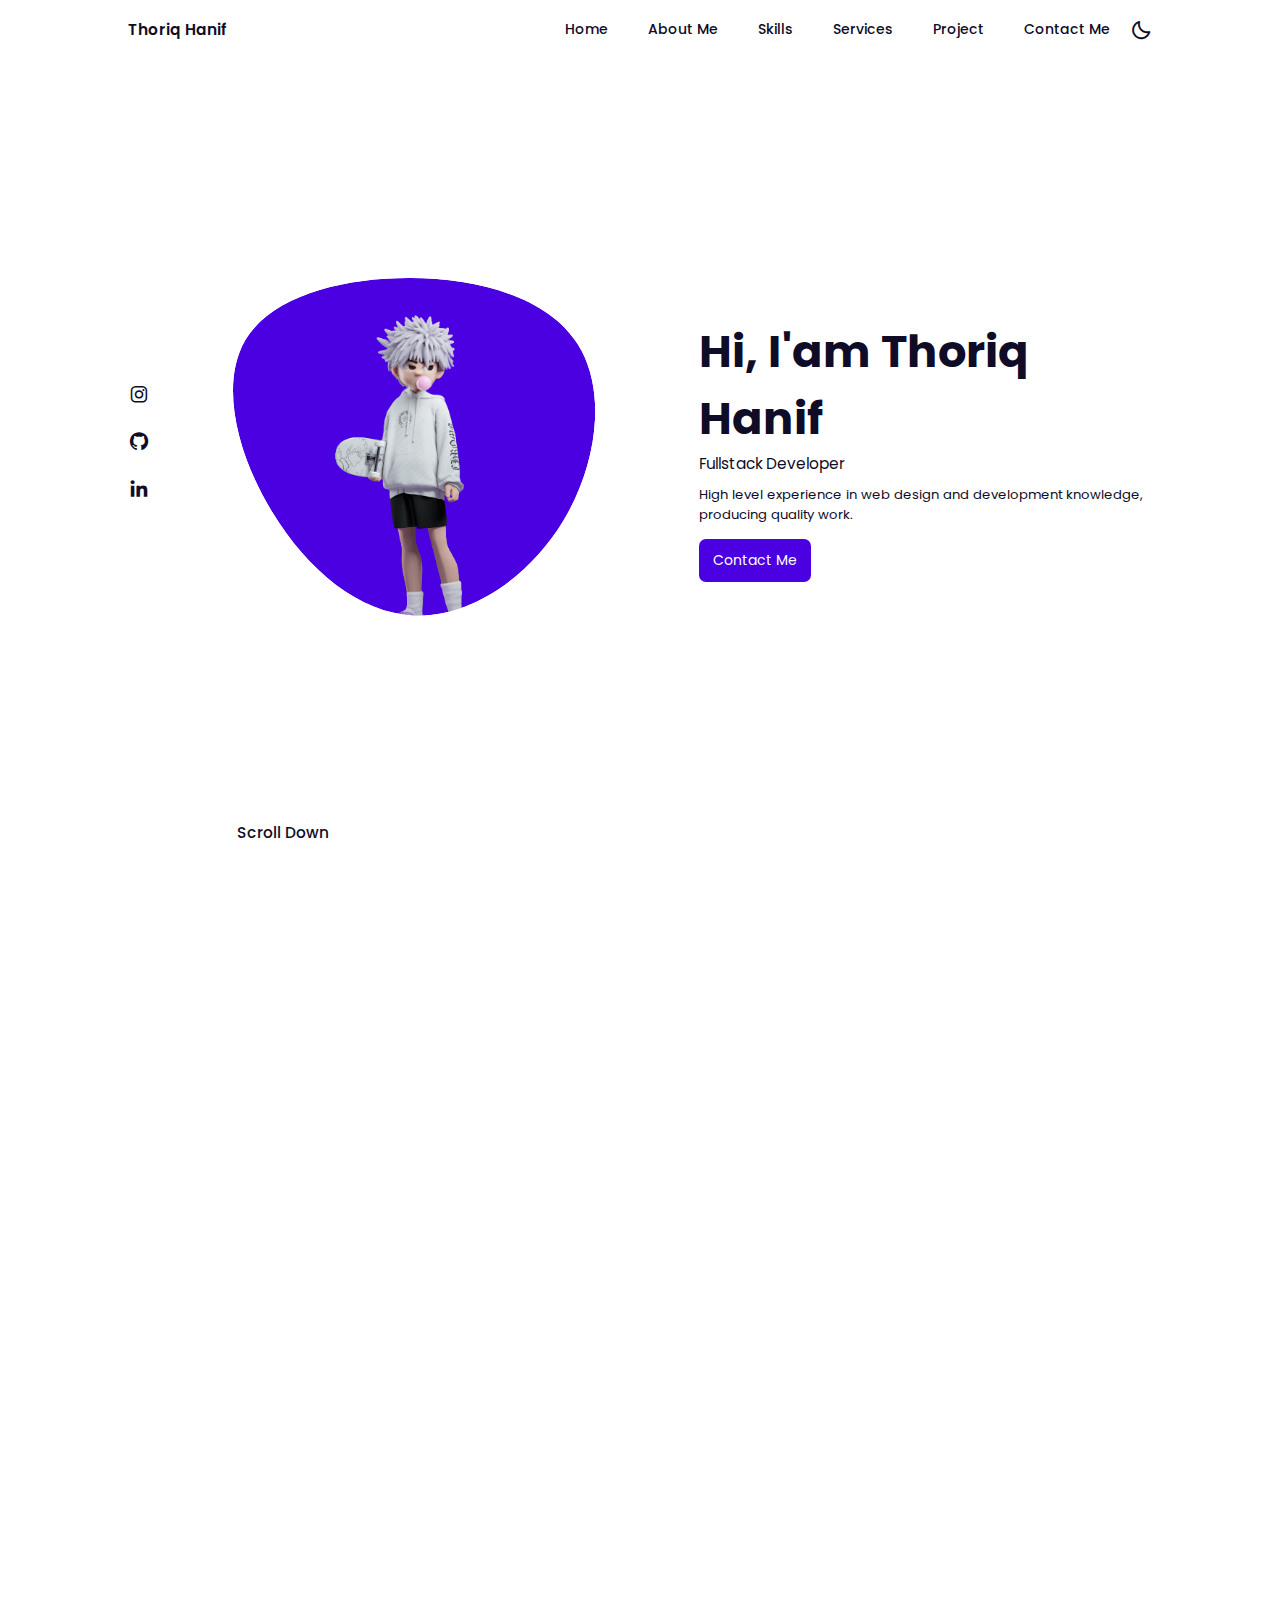
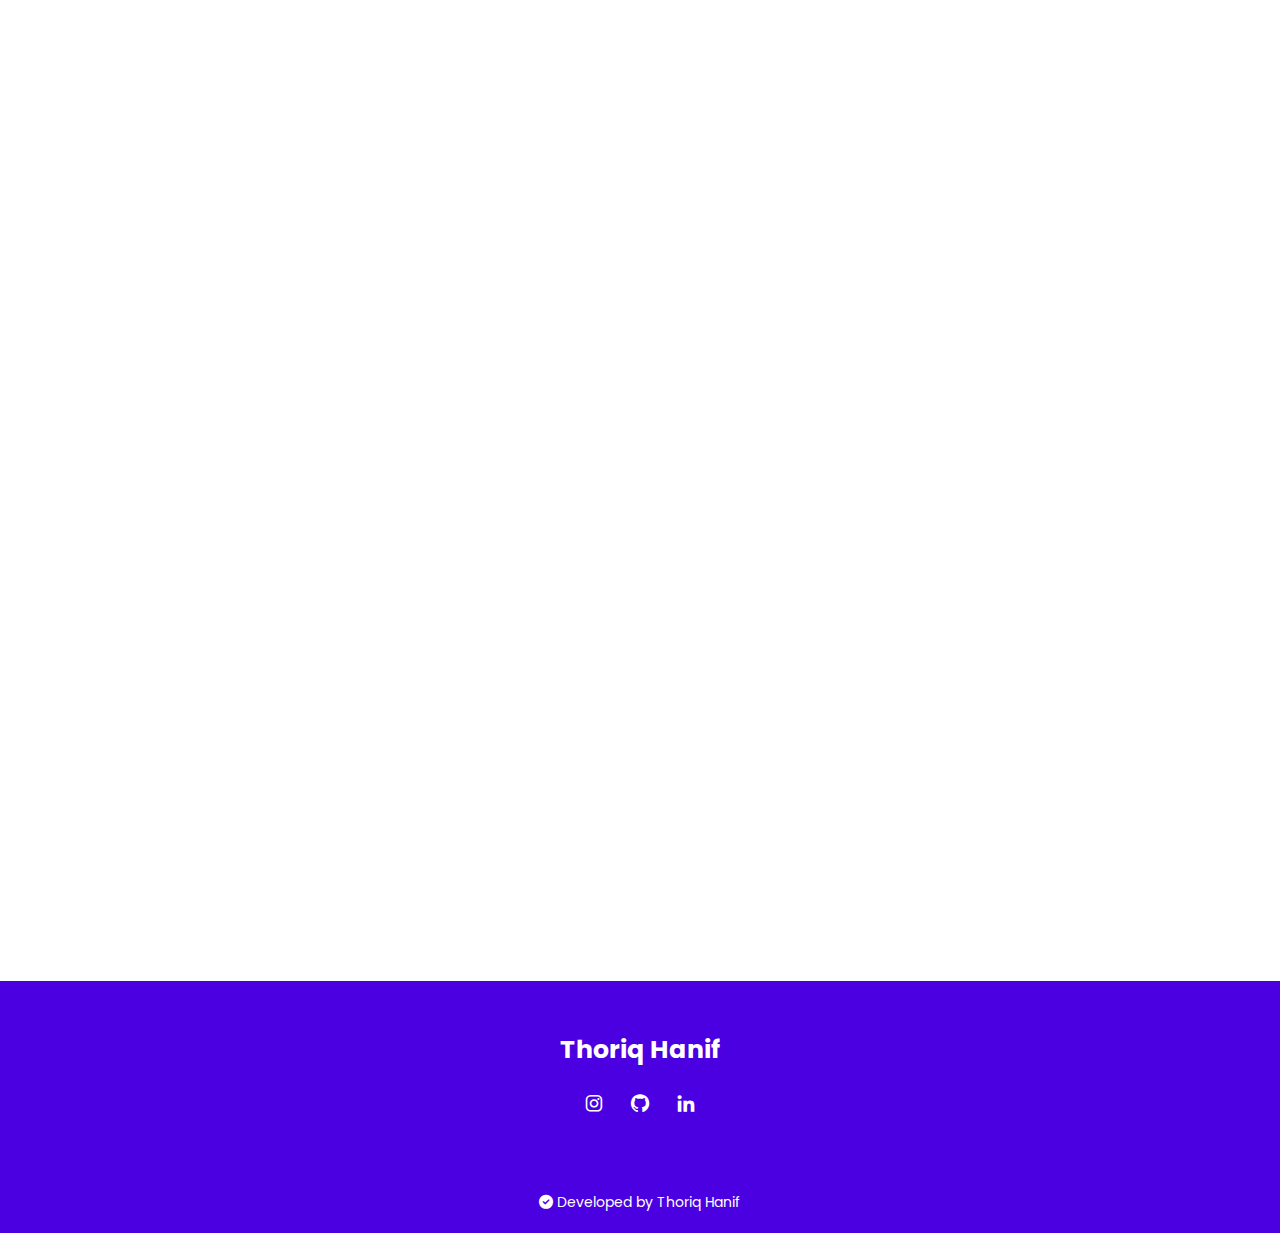
<file: index.html>
<!DOCTYPE html>
<html lang="en">
<head>
    <meta charset="UTF-8">
    <meta http-equiv="X-UA-Compatible" content="IE=edge">
    <meta name="viewport" content="width=device-width, initial-scale=1.0">
    <title>Thoriq Hanif | Portofolio</title>
    <!-- Link To CSS -->
    <link rel="stylesheet" href="style.css">
    <!-- Box Icons -->
    <link rel="stylesheet"
     href="https://cdn.jsdelivr.net/npm/boxicons@latest/css/boxicons.min.css">
    <!--==================== UNICONS ====================-->
	<link rel="stylesheet" href="https://unicons.iconscout.com/release/v4.0.0/css/line.css" />
     <!-- fontawesome -->
	<link rel="stylesheet" href="fontawesome-free/css/all.min.css" />
     <!-- AOS  -->
     <link rel="stylesheet" href="https://unpkg.com/aos@next/dist/aos.css" />
     <!-- Akhir AOS -->
     <link rel="shorcut icon" href="img/crop1.png">

     <!-- fontawesome -->
	<link rel="stylesheet" href="fontawesome-free/css/all.min.css" />
     <link href="https://fonts.googleapis.com/css?family=Roboto:400,700,900&display=swap" rel="stylesheet">

    <link rel="stylesheet" href="fonts/icomoon/style.css">
    <!-- <link href="https://cdn.jsdelivr.net/npm/bootstrap@5.3.0-alpha3/dist/css/bootstrap.min.css" rel="stylesheet" integrity="sha384-KK94CHFLLe+nY2dmCWGMq91rCGa5gtU4mk92HdvYe+M/SXH301p5ILy+dN9+nJOZ" crossorigin="anonymous"> -->
</head>
<body>
    <!-- Navbar -->
    <header>
        <a href="#" class="logo d-inline">Thoriq Hanif</a>

        <div class="bx bx-menu" id="menu-icon"></div>

        <ul class="navbar">
            <li><a href="#home">Home</a></li>
            <li><a href="#about">About Me</a></li>
            <li><a href="#skills">Skills</a></li>
            <li><a href="#services">Services</a></li>
            <li><a href="#portfolio">Project</a></li>
            <li><a href="#contact">Contact Me</a></li>
            <div class="bx bx-moon" id="darkmode"></div>
        </ul>
    </header>
    <!-- Home -->

    <section class="home" id="home">
        <div class="social">
            <a href="https://www.instagram.com/thoriqmuhhr_/"><i class='bx bxl-instagram'></i></a>
            <a href="https://github.com/ThoriqHanif"><i class='bx bxl-github' ></i></a>
            <a href="https://www.linkedin.com/in/thoriq-hanif-764b81224/"><i class='bx bxl-linkedin'></i></a>
        </div>
        
						<div class="home__img">
							<svg class="home__blob" viewBox="0 0 200 187" xmlns="http://www.w3.org/2000/svg" xmlns:xlink="http://www.w3.org/1999/xlink">
								<mask id="mask0" mask-type="alpha">
									<path
										d="M190.312 36.4879C206.582 62.1187 201.309 102.826 182.328 134.186C163.346 165.547 
									130.807 187.559 100.226 186.353C69.6454 185.297 41.0228 161.023 21.7403 129.362C2.45775 
									97.8511 -7.48481 59.1033 6.67581 34.5279C20.9871 10.1032 59.7028 -0.149132 97.9666 
									0.00163737C136.23 0.303176 174.193 10.857 190.312 36.4879Z"
									/>
								</mask>
								<g mask="url(#mask0)">
									<path
										d="M190.312 36.4879C206.582 62.1187 201.309 102.826 182.328 134.186C163.346 
									165.547 130.807 187.559 100.226 186.353C69.6454 185.297 41.0228 161.023 21.7403 
									129.362C2.45775 97.8511 -7.48481 59.1033 6.67581 34.5279C20.9871 10.1032 59.7028 
									-0.149132 97.9666 0.00163737C136.23 0.303176 174.193 10.857 190.312 36.4879Z"
									/>
									<image class="home__blob-img" y="10" xlink:href="img/crop1.png" />
								</g>
							</svg>
						</div>
        <div class="home-text">
            <h1>Hi, I'am Thoriq Hanif</h1>
            <h2>Fullstack Developer</h2>
            <p>High level experience in web design and development knowledge, producing quality work.</p>
            <a href="#contact" class="btn" style="background-color: #4a00e0; color: white;">Contact Me</a>
        </div>

        <div class="scroll-down">
            <a href="#about">
                <i class='uil uil-mouse-alt' ></i>
                <span> Scroll Down </span>
                <i class='uil uil-arrow-down' ></i>
            </a>
        </div>
    </section>
    <!-- About -->
    <section class="about" id="about" data-aos="fade-up" data-aos-duration="500">
        <div class="heading" >
            <h2>About Me</h2>
            <span>My Introduction</span>
        </div>
        <!-- About Content -->
        <div class="about-container">
            <div class="about-img">
                <img src="img/crop1.png" alt="">
            </div>
            <div class="about-text">
                <p>Hi, Saya Thoriq Hanif. Saya seorang Pelajar yang bersekolah di SMKN 6 SURAKARTA & Saya seorang Proggramer Pemula dan masih mempelajari Web Development dan Software Developer</p>
                <div class="information">
                    <!-- Box 1 -->
                    <div class="info-box">
                        <i class='bx bxs-user' ></i>
                        <span>Thoriq Hanif</span>
                    </div>
                    <!-- Box 2 -->
                    <div class="info-box">
                        <i class='bx bxs-phone' ></i>
                        <span>+62 896 669 572 100</span>
                    </div>
                    <!-- Box 3 -->
                    <div class="info-box">
                        <i class='bx bxs-envelope' ></i>
                        <span>thoriqmuh123.alkapro@gmail.com</span>
                    </div>
                </div>
                <a download="" href="my-cv.pdf" class="btn">Download Cv</a>
            </div>
        </div>
    </section>
    <!-- Skills -->
    <section class="skills" id="skills" data-aos="fade-up" data-aos-duration="500">
        <div class="heading">
            <h2>Skills</h2>
            <span>My Skills</span>
        </div>
        <!-- Skills Content -->
        <div class="skills-container">
            <div class="bars">
                <!-- Box 1 -->
                <div class="bars-box">
                    <h3>HTML</h3>
                    <span>80%</span>
                    <div class="light-bar"></div>
                    <div class="percent-bar html-bar"></div>
                </div>
                <!-- Box 2 -->
                <div class="bars-box">
                    <h3>CSS</h3>
                    <span>75%</span>
                    <div class="light-bar"></div>
                    <div class="percent-bar css-bar"></div>
                </div>
                <!-- Box 3 -->
                <div class="bars-box">
                    <h3>JavaScript</h3>
                    <span>60%</span>
                    <div class="light-bar"></div>
                    <div class="percent-bar js-bar"></div>
                </div>
                <div class="bars-box">
                    <h3>React JS</h3>
                    <span>50%</span>
                    <div class="light-bar"></div>
                    <div class="percent-bar react-bar"></div>
                </div>
                <!-- Box 4 -->
                <div class="bars-box">
                    <h3>Bootstrap</h3>
                    <span>80%</span>
                    <div class="light-bar"></div>
                    <div class="percent-bar bootstrap-bar"></div>
                </div>
                <!-- Box 5 -->
                <div class="bars-box">
                    <h3>PHP</h3>
                    <span>65%</span>
                    <div class="light-bar"></div>
                    <div class="percent-bar php-bar"></div>
                </div>
                <!-- Box 6 -->
                <div class="bars-box">
                    <h3>Laravel</h3>
                    <span>60%</span>
                    <div class="light-bar"></div>
                    <div class="percent-bar laravel-bar"></div>
                </div>
                <!-- Box 7 -->
                <div class="bars-box">
                    <h3>MySQL</h3>
                    <span>60%</span>
                    <div class="light-bar"></div>
                    <div class="percent-bar mysql-bar"></div>
                </div>
                <div class="bars-box">
                    <h3>Android Studio</h3>
                    <span>60%</span>
                    <div class="light-bar"></div>
                    <div class="percent-bar android-bar"></div>
                </div>
            </div>
            <div class="skills-img">
                <img src="img/skills.png" alt="">
            </div>
        </div>

    </section>
    <!-- Services -->
    <section class="services" id="services" data-aos="fade-up" data-aos-duration="500">
        <div class="heading">
            <h2>Services</h2>
            <span>Our Services</span>
        </div>
        <div class="services-content">
            <!-- Box 1 -->
            <div class="services-box">
                <i class='bx bx-code-alt' ></i>
                <h3>Frontend <br>Developer</h3>
                <p>More Than 2 years</p>
            </div>
            <!-- Box 2 -->
            <div class="services-box">
                <i class='bx bx-server' ></i>
                <h3>Backend <br>Developer</h3>
                <p >More Than 1 Years</p>
            </div>
            <!-- Box 3 -->
            <div class="services-box">
                <i class='bx bx-brush' ></i>
                <h3>Design</h3>
                <p>More Than 3 years</p>
            </div>
        </div>
    </section>
    <!-- Portfolio -->
    <section class="portfolio" id="portfolio" data-aos="fade-up" data-aos-duration="500">
        <div class="heading">
            <h2>Projects</h2>
            <span>Projects & My Achievements </span>
        </div>
        <div class="portfolio-content">
            <div class="portfolio-img">
                <img src="img/img_e99bf902499b6256f09396333849768d.png" alt="" width="400px" height="200px"> 
                <div class="deskripsi"> 
                <p>Join Alibaba Cloud Event & Success Exam</p>
                </div>
            </div>
            <div class="portfolio-img">
                <img src="img/rti.jpg"  width="400px" height="200px">
                <div class="deskripsi">
                <p>Complete training from Rumah Teknologi</p>
            </div>
            </div>
            <!-- <div class="portfolio-img">
                <img src="img/Screenshot (183).png" alt=""  width="400px" height="200px">
                <div class="deskripsi">
                <p>Make E-commerce Website with Database</p>
            </div>
            </div> -->
            <div class="portfolio-img">
                <img src="img/absensi1.png" alt="" width="400px" height="200px"> 
                <div class="deskripsi"> 
                <p>Create Absence App with Kodular</p>
                <a href="https://play.google.com/store/apps/details?id=com.absensiku.app&hl=en" target="_blank"><b>Demo and Install here</b></a>
                </div>
            </div>
            <div class="portfolio-img">
                <img src="img/travel1.png" alt="" width="400px" height="200px"> 
                <div class="deskripsi"> 
                <p>Create Travel App with Android Studio</p>
                <a href="https://play.google.com/store/apps/details?id=com.thrq.travelopedia2&hl=en" target="_blank"><b>Demo and Install here</b></a>
                </div>
            </div>
            <div class="portfolio-img">
                <img src="img/lks.png" alt="" width="400px" height="480px"> 
                <div class="deskripsi"> 
                <p>Juara 2 Lomba LKS Web Technologies Tingkat Kota</p>
                </div>
            </div>
            <!-- <div class="portfolio-img">
                <img src="img/travel1.png" alt="" width="400px" height="200px"> 
                <div class="deskripsi"> 
                <h3>Juara 2 Website Technologies </h3>
                <p>LKS Tingkat Kota Surakarta</p>
                <a href="https://play.google.com/store/apps/details?id=com.thrq.travelopedia2&hl=en"><b>Demo and Install here</b></a>
                </div>
            </div> -->
            
        </div>
    </section>
    <!-- Contact -->
        <section class="contact" id="contact" data-aos="fade-up" data-aos-duration="500">
            <div class="container">
                <div class="content">
                  <div class="left-side">
                    <div class="address details">
                      <i class="fas fa-map-marker-alt"></i>
                      <div class="topic">Address</div>
                      <div class="text-one">Jawa Tengah</div>
                    </div>
                    <div class="phone details">
                      <i class="fas fa-phone-alt"></i>
                      <div class="topic">Phone</div>
                      <div class="text-one">
                        <a href="https://wa.me/089669572100">089669572100</a>
                      </div>
                    </div>
                    <div class="email details">
                      <i class="fas fa-envelope"></i>
                      <div class="topic">Email</div>
                      <div class="text-one">thoriqmuh123.alkapro@gmail.com</div>

                    </div>
                  </div>
                  <div class="right-side">
                    <div class="topic-text">Send me a message</div>
                    <p>If you have any work from me, you can send me message from here. It's my pleasure to help you.</p>
                  <form action="https://formspree.io/f/mayzvvpk" method="post" id="contact-form">
                    <div class="input-box">
                      <input type="text" name="name" placeholder="Enter your name">
                    </div>
                    <div class="input-box">
                      <input type="email" name="email" placeholder="Enter your email">
                    </div>
                    <div class="input-box message-box">
                        <textarea placeholder="Enter your message" name="message"></textarea>
                      
                    </div>
                    <div class="button">
                      <button type="submit" class="btn">Send Messages</button>
                    </div>
                    
                  </form>
                </div>
                </div>
              </div>
        </section>
        <!-- Footer -->
    <div class="footer">
        <h2>Thoriq Hanif</h2>
        <div class="footer-social">
            <a href="https://www.instagram.com/thoriqmuhhr_/"><i class='bx bxl-instagram'></i></a>
            <a href="https://github.com/ThoriqHanif"><i class='bx bxl-github' ></i></a>
            <a href="https://www.linkedin.com/in/thoriq-hanif-764b81224/"><i class='bx bxl-linkedin'></i></a>
        </div>

    </div>
    <!-- Copyright -->
    <div class="copyright">
        <p><i class="fas fa-check-circle"></i> Developed by Thoriq Hanif</p>
    </div>

    <script src="https://unpkg.com/aos@next/dist/aos.js"></script>
    <script>
      AOS.init();
    </script>

    <!-- Link To JS -->
    <script src="main.js"></script>
    <script>

    </script>
</body>
</html>
</file>
<file: style.css>
/* Google Fonts */
@import url("https://fonts.googleapis.com/css2?family=Poppins:wght@200;300;400;500;600;700&display=swap");

* {
  margin: 0;
  padding: 0;
  box-sizing: border-box;
  list-style: none;
  text-decoration: none;
  scroll-behavior: smooth;
  scroll-padding-top: 2rem;
  font-family: "Poppins", sans-serif;
}
:root {
  --main-color: #4a00e0;
  --bg-color: #fff;
  --text-color: #0f0c27;
  --hover: hsl(260, 100%, 51%);

  --big-font: 3.2rem;
  --medium-font: 1.8rem;
  --p-font: 0.941rem;
}
section {
  padding: 50px 10%;
}
body.active {
  --text-color: #fff;
  --bg-color: #18181a;
}
body {
  background: var(--bg-color);
  color: var(--text-color);
}
*::selection {
  color: var(--bg-color);
  background: var(--main-color);
}
header {
  position: fixed;
  width: 100%;
  top: 0;
  right: 0;
  z-index: 1000;
  display: flex;
  align-items: center;
  justify-content: space-between;
  background: var(--bg-color);
  padding: 18px 10%;
  transition: 0.2s;
}
header.shadow {
  box-shadow: 0 0 4px rgb(14 55 54 / 15%);
}
.logo {
  font-size: 1.1rem;
  font-weight: 600;
  color: var(--text-color);
}
.navbar {
  display: flex;
}
.navbar a {
  font-size: 1rem;
  padding: 10px 20px;
  color: var(--text-color);
  font-weight: 500;
}
.navbar a:hover {
  color: var(--hover);
}
#menu-icon {
  font-size: 24px;
  cursor: pointer;
  z-index: 10001;
  display: none;
}
#darkmode {
  font-size: 22px;
  cursor: pointer;
}
.home {
  position: relative;
  width: 100%;
  min-height: 100vh;
  display: grid;
  grid-template-columns: 0.2fr 1fr 1fr;
  align-items: center;
  gap: 1rem;
}
.home__blob {
	width: 500px;
	fill: var(--main-color);
  width: 80%;
  border-radius: 0.5rem;
}

.home__blob-img {
	width: 200px;
  
}

.home-text span {
  font-size: var(--medium-font);
  font-weight: 500;
}
.home-text h1 {
  font-size: var(--big-font);
}
.home-text h2 {
  font-size: 1.1rem;
  font-weight: 400;
}
.home-text p {
  font-size: var(--p-font);
  font-weight: 400;
  margin: 0.7rem 0 1rem;
}
.social {
  display: flex;
  flex-direction: column;
}
.social a {
  margin-bottom: 1rem;
  font-size: 22px;
  color: var(--text-color);
}
.social a:hover {
  color: var(--hover);
}
.btn {
  display: inline-block;
  background: var(--main-color);
  color: #fff;
  padding: 0.8rem 1rem;
  border-radius: 0.5rem;
}
.btn:hover {
  background: var(--hover);
}
.scroll-down {
  position: absolute;
  bottom: 4rem;
  left: 18.5%;
}
.scroll-down a {
  display: flex;
  align-items: center;
  font-size: 1rem;
  color: var(--text-color);
}
.scroll-down .uil {
  color: var(--main-color);
  font-size: 24px;
}
.heading {
  text-align: center;
}
.heading h2 {
  font-size: var(--medium-font);
}
.heading span {
  font-size: var(--p-font);
}
.about-container {
  display: grid;
  grid-template-columns: repeat(2, 1fr);
  gap: 1rem;
  margin-top: 2rem;
}

.about-img img {
  width: 80%;
  border-radius: 0.5rem;
}
.about-text p {
  font-size: var(--p-font);
  font-weight: 400;
  text-align: justify;
}
.information {
  margin: 1rem 0 1.4rem;
}
.information .info-box {
  display: flex;
  align-items: center;
  margin-bottom: 1.4rem;
}
.information .info-box .bx {
  font-size: 22px;
}
.information .info-box span {
  font-weight: 400;
  margin-left: 1rem;
}
.skills-container {
  display: grid;
  grid-template-columns: repeat(2, 1fr);
  align-items: center;
  gap: 2rem;
  margin-top: 4rem;
}
.skills-img img {
  width: 80%;
  padding-left: 4rem;
  object-position: center;
}
.bars-box {
  position: relative;
  display: flex;
  justify-content: space-between;
  align-items: center;
  padding: 1rem 0;
  margin-bottom: 1rem;
}
.bars-box h3,
span {
  font-size: 1.1rem;
  font-weight: 500;
}
.light-bar {
  position: absolute;
  bottom: 0;
  left: 0;
  width: 100%;
  height: 0.5rem;
  background: hsla(260, 100%, 44%, 0.4);
  border-radius: 0.5rem;
}
.percent-bar {
  position: absolute;
  bottom: 0;
  left: 0;
  height: 0.5rem;
  background: var(--main-color);
  border-radius: 0.5rem;
}
.html-bar {
  width: 80%;
}
.css-bar {
  width: 75%;
}
.js-bar {
  width: 60%;
}
.bootstrap-bar {
  width: 80%;
}
.php-bar{
  width: 65%;
}
.laravel-bar{
  width: 60%;
}
.android-bar{
  width: 60%;
}
.react-bar{
  width: 60%;
}
.mysql-bar{
  width: 60%;
}
.services-content {
  display: grid;
  grid-template-columns: repeat(auto-fit, minmax(200px, auto));
  justify-content: center;
  gap: 1rem;
  margin-top: 2rem;
}
.services-box {
  padding: 20px;
  width: 200px;
  display: flex;
  flex-direction: column;
  align-items: center;
  text-align: center;
  border-radius: 0.5rem;
  border-bottom: 2px solid var(--main-color);
  box-shadow: 0 2px 7px rgb(14 55 54 / 15%);
}
.services-box h3 {
  font-size: 1rem;
  font-weight: 600;
  margin: 0.7rem 0 0.4rem;
}
.services-box .bx {
  padding-top: 2rem;
  font-size: 24px;
  color: var(--main-color);
}
.services-box a {
  color: var(--main-color);
  font-size: var(--p-font);
  font-weight: 500;
}
.portfolio-content {
  display: grid;
  grid-template-columns: repeat(auto-fit, minmax(280px, auto));
  gap: 1rem;
  margin-top: 2rem;
  text-align: center;
}

:root{
  --text-light: rgba(255,255,255,0.6);
  --text-lighter: rgba(255,255,255,0.9);
  --spacing-s: 8px;
  --spacing-m: 16px;
  --spacing-l: 24px;
  --spacing-xl: 32px;
  --spacing-xxl: 64px;
  --width-container: 1200px;
}

*{
  border: 0;
  margin: 0;
  padding: 0;
  box-sizing: border-box;
}

html{
  height: 100%;
  font-family: 'Montserrat', sans-serif;
  font-size: 14px;
}

body{
  height: 100%;
}

:root{
  --background-dark: #2d3548;
  --text-light: rgba(255,255,255,0.6);
  --text-lighter: rgba(255,255,255,0.9);
  --spacing-s: 8px;
  --spacing-m: 16px;
  --spacing-l: 24px;
  --spacing-xl: 32px;
  --spacing-xxl: 64px;
  --width-container: 1200px;
}

*{
  border: 0;
  margin: 0;
  padding: 0;
  box-sizing: border-box;
}

html{
  height: 100%;
  font-family: 'Montserrat', sans-serif;
  font-size: 14px;
}

body{
  height: 100%;
}

.portfolio-content {
  display: grid;
  grid-template-columns: repeat(auto-fit, minmax(280px, auto));
  gap: 1rem;
  margin-top: 2rem;
  text-align: center;
}
.portfolio-img {
  overflow: hidden;
  border-radius: 0.5rem;
}

.portfolio-img img {
  width: 100%;
  display: block;
}
.portfolio-img img:hover {
  transform: scale(1.1);
  transition: 1s;
}
.deskripsi{
  text-align: center;
  margin-top: 1rem;
}

.info-contact{
  text-align: center;
}

.footer {
  display: grid;
  place-items: center;
  padding: 50px;
  background: var(--main-color);
  color: #fff;
}
.footer h2 {
  font-size: var(--medium-font);
  margin-bottom: 1.4rem;
  color: #fff;
}
.footer-social a {
  color: #fff;
  font-size: 22px;
  padding: 10px;
}
.copyright {
  padding: 20px;
  background: var(--main-color);
  text-align: center;
  color: #fff;
}
.container{
  width: 100%;
  align-items: center;
  background: var(--bg-color);
  justify-content: center;
  border-radius: 6px;
  padding: 20px 60px 30px 40px;
  box-shadow: 0 5px 10px rgba(0, 0, 0, 0.2);
}
.container .content{
  display: flex;
  align-items: center;
  justify-content: space-between;
}
.container .content .left-side{
  width: 25%;
  height: 100%;
  display: flex;
  flex-direction: column;
  align-items: center;
  justify-content: center;
  margin-top: 15px;
  position: relative;
}
.content .left-side::before{
  content: '';
  position: absolute;
  height: 70%;
  width: 2px;
  right: -15px;
  top: 50%;
  background: var(--bg-color);

}
.content .left-side .details{
  margin: 14px;
  text-align: center;
}
.content .left-side .details i{
  font-size: 30px;
  color: #3e2093;
  margin-bottom: 10px;
}
.content .left-side .details .topic{
  font-size: 18px;
  font-weight: 500;
}
.content .left-side .details .text-one,
.content .left-side .details .text-two{
  font-size: 14px;
  color: #afafb6;
}

.container .content .right-side{
  width: 75%;
  margin-left: 75px;
}
.content .right-side .topic-text{
  font-size: 23px;
  font-weight: 600;
  color: #3e2093;
}
.right-side .input-box{
  height: 50px;
  width: 100%;
  margin: 12px 0;
}
.right-side .input-box input,
.right-side .input-box textarea{
  height: 100%;
  width: 100%;
  border: none;
  outline: none;
  font-size: 16px;
  background: #F0F1F8;
  border-radius: 6px;
  padding: 0 15px;
  resize: none;
}
.right-side .message-box{
  min-height: 110px;
}
.right-side .input-box textarea{
  padding-top: 6px;
}
.right-side .btn{
  display: inline-block;
  margin-top: 12px;
}
.right-side .btn{
  outline: none;
  border: none;
  padding: 8px 16px;
  border-radius: 6px;
  background: var(--main-color);
  cursor: pointer;
  transition: all 0.3s ease;
}
.btn{
  background: var(--main-color);
}

@media (max-width: 950px) {
  .container{
    width: 100%;
    padding: 30px 40px 40px 35px ;
  }
  .container .content .right-side{
   width: 75%;
   margin-left: 55px;
}
}
@media (max-width: 820px) {
  .container{
    margin: 40px 0;
    height: 100%;
  }
  .container .content{
    flex-direction: column-reverse;
  }
 .container .content .left-side{
   width: 100%;
   flex-direction: row;
   margin-top: 40px;
   justify-content: center;
   flex-wrap: wrap;
 }
 .container .content .left-side::before{
   display: none;
 }
 .container .content .right-side{
   width: 100%;
   margin-left: 0;
 }
}


@media (max-width: 950px) {
  .container{
    width: 90%;
    padding: 30px 40px 40px 35px ;
  }
  .container .content .right-side{
   width: 75%;
   margin-left: 55px;
}
}
@media (max-width: 820px) {
  .container{
    margin: 40px 0;
    height: 100%;
  }
  .container .content{
    flex-direction: column-reverse;
  }
 .container .content .left-side{
   width: 100%;
   flex-direction: row;
   margin-top: 40px;
   justify-content: center;
   flex-wrap: wrap;
 }
 .container .content .left-side::before{
   display: none;
 }
 .container .content .right-side{
   width: 100%;
   margin-left: 0;
 }
}
/* Making Responsive */
@media (max-width: 991px) {
  header {
    padding: 18px 4%;
  }
  section {
    padding: 50px 4%;
  }
}
@media (max-width: 881px) {
  :root {
    --big-font: 2.7rem;
    --medium-font: 1.4rem;
  }
}
@media (max-width: 768px) {
  :root {
    --big-font: 2.4rem;
    --medium-font: 1.2rem;
  }
  header {
    padding: 11px 4%;
  }
  #menu-icon {
    display: initial;
    color: var(--text-color);
  }
  header .navbar {
    position: absolute;
    top: -500px;
    left: 0;
    right: 0;
    display: flex;
    flex-direction: column;
    background: var(--bg-color);
    box-shadow: 0 4px 4px rgb(0 0 0 / 10%);
    transition: 0.2s ease;
    text-align: center;
  }
  .navbar.active {
    top: 100%;
  }
  .navbar a {
    padding: 1.5rem;
    display: block;
    background: var(--bg-color);
  }
  #darkmode {
    position: absolute;
    top: 1.4rem;
    right: 2rem;
  }
  .scroll-down {
    display: none;
  }
  .home {
    grid-template-columns: 0.5fr 3fr;
  }
  .home-text {
    grid-column: 1/3;
    padding-left: 1.4rem;
  }
  .home-img {
    order: initial;
  }
  .about-container {
    grid-template-columns: 1fr;
  }
  .about-img {
    display: flex;
    justify-content: center;
  }
  .skills-container {
    grid-template-columns: 1fr;
  }
  .skills-img img {
    padding-left: 0;
  }
  .skills-img {
    padding-top: 2rem;
    display: flex;
    justify-content: center;
  }

}
</file>
<file: fonts/icomoon/style.css>
@font-face {
  font-family: 'icomoon';
  src:  url('fonts/icomoon.eot?10si43');
  src:  url('fonts/icomoon.eot?10si43#iefix') format('embedded-opentype'),
    url('fonts/icomoon.ttf?10si43') format('truetype'),
    url('fonts/icomoon.woff?10si43') format('woff'),
    url('fonts/icomoon.svg?10si43#icomoon') format('svg');
  font-weight: normal;
  font-style: normal;
}

[class^="icon-"], [class*=" icon-"] {
  /* use !important to prevent issues with browser extensions that change fonts */
  font-family: 'icomoon' !important;
  speak: none;
  font-style: normal;
  font-weight: normal;
  font-variant: normal;
  text-transform: none;
  line-height: 1;

  /* Better Font Rendering =========== */
  -webkit-font-smoothing: antialiased;
  -moz-osx-font-smoothing: grayscale;
}

.icon-asterisk:before {
  content: "\f069";
}
.icon-plus:before {
  content: "\f067";
}
.icon-question:before {
  content: "\f128";
}
.icon-minus:before {
  content: "\f068";
}
.icon-glass:before {
  content: "\f000";
}
.icon-music:before {
  content: "\f001";
}
.icon-search:before {
  content: "\f002";
}
.icon-envelope-o:before {
  content: "\f003";
}
.icon-heart:before {
  content: "\f004";
}
.icon-star:before {
  content: "\f005";
}
.icon-star-o:before {
  content: "\f006";
}
.icon-user:before {
  content: "\f007";
}
.icon-film:before {
  content: "\f008";
}
.icon-th-large:before {
  content: "\f009";
}
.icon-th:before {
  content: "\f00a";
}
.icon-th-list:before {
  content: "\f00b";
}
.icon-check:before {
  content: "\f00c";
}
.icon-close:before {
  content: "\f00d";
}
.icon-remove:before {
  content: "\f00d";
}
.icon-times:before {
  content: "\f00d";
}
.icon-search-plus:before {
  content: "\f00e";
}
.icon-search-minus:before {
  content: "\f010";
}
.icon-power-off:before {
  content: "\f011";
}
.icon-signal:before {
  content: "\f012";
}
.icon-cog:before {
  content: "\f013";
}
.icon-gear:before {
  content: "\f013";
}
.icon-trash-o:before {
  content: "\f014";
}
.icon-home:before {
  content: "\f015";
}
.icon-file-o:before {
  content: "\f016";
}
.icon-clock-o:before {
  content: "\f017";
}
.icon-road:before {
  content: "\f018";
}
.icon-download:before {
  content: "\f019";
}
.icon-arrow-circle-o-down:before {
  content: "\f01a";
}
.icon-arrow-circle-o-up:before {
  content: "\f01b";
}
.icon-inbox:before {
  content: "\f01c";
}
.icon-play-circle-o:before {
  content: "\f01d";
}
.icon-repeat:before {
  content: "\f01e";
}
.icon-rotate-right:before {
  content: "\f01e";
}
.icon-refresh:before {
  content: "\f021";
}
.icon-list-alt:before {
  content: "\f022";
}
.icon-lock:before {
  content: "\f023";
}
.icon-flag:before {
  content: "\f024";
}
.icon-headphones:before {
  content: "\f025";
}
.icon-volume-off:before {
  content: "\f026";
}
.icon-volume-down:before {
  content: "\f027";
}
.icon-volume-up:before {
  content: "\f028";
}
.icon-qrcode:before {
  content: "\f029";
}
.icon-barcode:before {
  content: "\f02a";
}
.icon-tag:before {
  content: "\f02b";
}
.icon-tags:before {
  content: "\f02c";
}
.icon-book:before {
  content: "\f02d";
}
.icon-bookmark:before {
  content: "\f02e";
}
.icon-print:before {
  content: "\f02f";
}
.icon-camera:before {
  content: "\f030";
}
.icon-font:before {
  content: "\f031";
}
.icon-bold:before {
  content: "\f032";
}
.icon-italic:before {
  content: "\f033";
}
.icon-text-height:before {
  content: "\f034";
}
.icon-text-width:before {
  content: "\f035";
}
.icon-align-left:before {
  content: "\f036";
}
.icon-align-center:before {
  content: "\f037";
}
.icon-align-right:before {
  content: "\f038";
}
.icon-align-justify:before {
  content: "\f039";
}
.icon-list:before {
  content: "\f03a";
}
.icon-dedent:before {
  content: "\f03b";
}
.icon-outdent:before {
  content: "\f03b";
}
.icon-indent:before {
  content: "\f03c";
}
.icon-video-camera:before {
  content: "\f03d";
}
.icon-image:before {
  content: "\f03e";
}
.icon-photo:before {
  content: "\f03e";
}
.icon-picture-o:before {
  content: "\f03e";
}
.icon-pencil:before {
  content: "\f040";
}
.icon-map-marker:before {
  content: "\f041";
}
.icon-adjust:before {
  content: "\f042";
}
.icon-tint:before {
  content: "\f043";
}
.icon-edit:before {
  content: "\f044";
}
.icon-pencil-square-o:before {
  content: "\f044";
}
.icon-share-square-o:before {
  content: "\f045";
}
.icon-check-square-o:before {
  content: "\f046";
}
.icon-arrows:before {
  content: "\f047";
}
.icon-step-backward:before {
  content: "\f048";
}
.icon-fast-backward:before {
  content: "\f049";
}
.icon-backward:before {
  content: "\f04a";
}
.icon-play:before {
  content: "\f04b";
}
.icon-pause:before {
  content: "\f04c";
}
.icon-stop:before {
  content: "\f04d";
}
.icon-forward:before {
  content: "\f04e";
}
.icon-fast-forward:before {
  content: "\f050";
}
.icon-step-forward:before {
  content: "\f051";
}
.icon-eject:before {
  content: "\f052";
}
.icon-chevron-left:before {
  content: "\f053";
}
.icon-chevron-right:before {
  content: "\f054";
}
.icon-plus-circle:before {
  content: "\f055";
}
.icon-minus-circle:before {
  content: "\f056";
}
.icon-times-circle:before {
  content: "\f057";
}
.icon-check-circle:before {
  content: "\f058";
}
.icon-question-circle:before {
  content: "\f059";
}
.icon-info-circle:before {
  content: "\f05a";
}
.icon-crosshairs:before {
  content: "\f05b";
}
.icon-times-circle-o:before {
  content: "\f05c";
}
.icon-check-circle-o:before {
  content: "\f05d";
}
.icon-ban:before {
  content: "\f05e";
}
.icon-arrow-left:before {
  content: "\f060";
}
.icon-arrow-right:before {
  content: "\f061";
}
.icon-arrow-up:before {
  content: "\f062";
}
.icon-arrow-down:before {
  content: "\f063";
}
.icon-mail-forward:before {
  content: "\f064";
}
.icon-share:before {
  content: "\f064";
}
.icon-expand:before {
  content: "\f065";
}
.icon-compress:before {
  content: "\f066";
}
.icon-exclamation-circle:before {
  content: "\f06a";
}
.icon-gift:before {
  content: "\f06b";
}
.icon-leaf:before {
  content: "\f06c";
}
.icon-fire:before {
  content: "\f06d";
}
.icon-eye:before {
  content: "\f06e";
}
.icon-eye-slash:before {
  content: "\f070";
}
.icon-exclamation-triangle:before {
  content: "\f071";
}
.icon-warning:before {
  content: "\f071";
}
.icon-plane:before {
  content: "\f072";
}
.icon-calendar:before {
  content: "\f073";
}
.icon-random:before {
  content: "\f074";
}
.icon-comment:before {
  content: "\f075";
}
.icon-magnet:before {
  content: "\f076";
}
.icon-chevron-up:before {
  content: "\f077";
}
.icon-chevron-down:before {
  content: "\f078";
}
.icon-retweet:before {
  content: "\f079";
}
.icon-shopping-cart:before {
  content: "\f07a";
}
.icon-folder:before {
  content: "\f07b";
}
.icon-folder-open:before {
  content: "\f07c";
}
.icon-arrows-v:before {
  content: "\f07d";
}
.icon-arrows-h:before {
  content: "\f07e";
}
.icon-bar-chart:before {
  content: "\f080";
}
.icon-bar-chart-o:before {
  content: "\f080";
}
.icon-twitter-square:before {
  content: "\f081";
}
.icon-facebook-square:before {
  content: "\f082";
}
.icon-camera-retro:before {
  content: "\f083";
}
.icon-key:before {
  content: "\f084";
}
.icon-cogs:before {
  content: "\f085";
}
.icon-gears:before {
  content: "\f085";
}
.icon-comments:before {
  content: "\f086";
}
.icon-thumbs-o-up:before {
  content: "\f087";
}
.icon-thumbs-o-down:before {
  content: "\f088";
}
.icon-star-half:before {
  content: "\f089";
}
.icon-heart-o:before {
  content: "\f08a";
}
.icon-sign-out:before {
  content: "\f08b";
}
.icon-linkedin-square:before {
  content: "\f08c";
}
.icon-thumb-tack:before {
  content: "\f08d";
}
.icon-external-link:before {
  content: "\f08e";
}
.icon-sign-in:before {
  content: "\f090";
}
.icon-trophy:before {
  content: "\f091";
}
.icon-github-square:before {
  content: "\f092";
}
.icon-upload:before {
  content: "\f093";
}
.icon-lemon-o:before {
  content: "\f094";
}
.icon-phone:before {
  content: "\f095";
}
.icon-square-o:before {
  content: "\f096";
}
.icon-bookmark-o:before {
  content: "\f097";
}
.icon-phone-square:before {
  content: "\f098";
}
.icon-twitter:before {
  content: "\f099";
}
.icon-facebook:before {
  content: "\f09a";
}
.icon-facebook-f:before {
  content: "\f09a";
}
.icon-github:before {
  content: "\f09b";
}
.icon-unlock:before {
  content: "\f09c";
}
.icon-credit-card:before {
  content: "\f09d";
}
.icon-feed:before {
  content: "\f09e";
}
.icon-rss:before {
  content: "\f09e";
}
.icon-hdd-o:before {
  content: "\f0a0";
}
.icon-bullhorn:before {
  content: "\f0a1";
}
.icon-bell-o:before {
  content: "\f0a2";
}
.icon-certificate:before {
  content: "\f0a3";
}
.icon-hand-o-right:before {
  content: "\f0a4";
}
.icon-hand-o-left:before {
  content: "\f0a5";
}
.icon-hand-o-up:before {
  content: "\f0a6";
}
.icon-hand-o-down:before {
  content: "\f0a7";
}
.icon-arrow-circle-left:before {
  content: "\f0a8";
}
.icon-arrow-circle-right:before {
  content: "\f0a9";
}
.icon-arrow-circle-up:before {
  content: "\f0aa";
}
.icon-arrow-circle-down:before {
  content: "\f0ab";
}
.icon-globe:before {
  content: "\f0ac";
}
.icon-wrench:before {
  content: "\f0ad";
}
.icon-tasks:before {
  content: "\f0ae";
}
.icon-filter:before {
  content: "\f0b0";
}
.icon-briefcase:before {
  content: "\f0b1";
}
.icon-arrows-alt:before {
  content: "\f0b2";
}
.icon-group:before {
  content: "\f0c0";
}
.icon-users:before {
  content: "\f0c0";
}
.icon-chain:before {
  content: "\f0c1";
}
.icon-link:before {
  content: "\f0c1";
}
.icon-cloud:before {
  content: "\f0c2";
}
.icon-flask:before {
  content: "\f0c3";
}
.icon-cut:before {
  content: "\f0c4";
}
.icon-scissors:before {
  content: "\f0c4";
}
.icon-copy:before {
  content: "\f0c5";
}
.icon-files-o:before {
  content: "\f0c5";
}
.icon-paperclip:before {
  content: "\f0c6";
}
.icon-floppy-o:before {
  content: "\f0c7";
}
.icon-save:before {
  content: "\f0c7";
}
.icon-square:before {
  content: "\f0c8";
}
.icon-bars:before {
  content: "\f0c9";
}
.icon-navicon:before {
  content: "\f0c9";
}
.icon-reorder:before {
  content: "\f0c9";
}
.icon-list-ul:before {
  content: "\f0ca";
}
.icon-list-ol:before {
  content: "\f0cb";
}
.icon-strikethrough:before {
  content: "\f0cc";
}
.icon-underline:before {
  content: "\f0cd";
}
.icon-table:before {
  content: "\f0ce";
}
.icon-magic:before {
  content: "\f0d0";
}
.icon-truck:before {
  content: "\f0d1";
}
.icon-pinterest:before {
  content: "\f0d2";
}
.icon-pinterest-square:before {
  content: "\f0d3";
}
.icon-google-plus-square:before {
  content: "\f0d4";
}
.icon-google-plus:before {
  content: "\f0d5";
}
.icon-money:before {
  content: "\f0d6";
}
.icon-caret-down:before {
  content: "\f0d7";
}
.icon-caret-up:before {
  content: "\f0d8";
}
.icon-caret-left:before {
  content: "\f0d9";
}
.icon-caret-right:before {
  content: "\f0da";
}
.icon-columns:before {
  content: "\f0db";
}
.icon-sort:before {
  content: "\f0dc";
}
.icon-unsorted:before {
  content: "\f0dc";
}
.icon-sort-desc:before {
  content: "\f0dd";
}
.icon-sort-down:before {
  content: "\f0dd";
}
.icon-sort-asc:before {
  content: "\f0de";
}
.icon-sort-up:before {
  content: "\f0de";
}
.icon-envelope:before {
  content: "\f0e0";
}
.icon-linkedin:before {
  content: "\f0e1";
}
.icon-rotate-left:before {
  content: "\f0e2";
}
.icon-undo:before {
  content: "\f0e2";
}
.icon-gavel:before {
  content: "\f0e3";
}
.icon-legal:before {
  content: "\f0e3";
}
.icon-dashboard:before {
  content: "\f0e4";
}
.icon-tachometer:before {
  content: "\f0e4";
}
.icon-comment-o:before {
  content: "\f0e5";
}
.icon-comments-o:before {
  content: "\f0e6";
}
.icon-bolt:before {
  content: "\f0e7";
}
.icon-flash:before {
  content: "\f0e7";
}
.icon-sitemap:before {
  content: "\f0e8";
}
.icon-umbrella:before {
  content: "\f0e9";
}
.icon-clipboard:before {
  content: "\f0ea";
}
.icon-paste:before {
  content: "\f0ea";
}
.icon-lightbulb-o:before {
  content: "\f0eb";
}
.icon-exchange:before {
  content: "\f0ec";
}
.icon-cloud-download:before {
  content: "\f0ed";
}
.icon-cloud-upload:before {
  content: "\f0ee";
}
.icon-user-md:before {
  content: "\f0f0";
}
.icon-stethoscope:before {
  content: "\f0f1";
}
.icon-suitcase:before {
  content: "\f0f2";
}
.icon-bell:before {
  content: "\f0f3";
}
.icon-coffee:before {
  content: "\f0f4";
}
.icon-cutlery:before {
  content: "\f0f5";
}
.icon-file-text-o:before {
  content: "\f0f6";
}
.icon-building-o:before {
  content: "\f0f7";
}
.icon-hospital-o:before {
  content: "\f0f8";
}
.icon-ambulance:before {
  content: "\f0f9";
}
.icon-medkit:before {
  content: "\f0fa";
}
.icon-fighter-jet:before {
  content: "\f0fb";
}
.icon-beer:before {
  content: "\f0fc";
}
.icon-h-square:before {
  content: "\f0fd";
}
.icon-plus-square:before {
  content: "\f0fe";
}
.icon-angle-double-left:before {
  content: "\f100";
}
.icon-angle-double-right:before {
  content: "\f101";
}
.icon-angle-double-up:before {
  content: "\f102";
}
.icon-angle-double-down:before {
  content: "\f103";
}
.icon-angle-left:before {
  content: "\f104";
}
.icon-angle-right:before {
  content: "\f105";
}
.icon-angle-up:before {
  content: "\f106";
}
.icon-angle-down:before {
  content: "\f107";
}
.icon-desktop:before {
  content: "\f108";
}
.icon-laptop:before {
  content: "\f109";
}
.icon-tablet:before {
  content: "\f10a";
}
.icon-mobile:before {
  content: "\f10b";
}
.icon-mobile-phone:before {
  content: "\f10b";
}
.icon-circle-o:before {
  content: "\f10c";
}
.icon-quote-left:before {
  content: "\f10d";
}
.icon-quote-right:before {
  content: "\f10e";
}
.icon-spinner:before {
  content: "\f110";
}
.icon-circle:before {
  content: "\f111";
}
.icon-mail-reply:before {
  content: "\f112";
}
.icon-reply:before {
  content: "\f112";
}
.icon-github-alt:before {
  content: "\f113";
}
.icon-folder-o:before {
  content: "\f114";
}
.icon-folder-open-o:before {
  content: "\f115";
}
.icon-smile-o:before {
  content: "\f118";
}
.icon-frown-o:before {
  content: "\f119";
}
.icon-meh-o:before {
  content: "\f11a";
}
.icon-gamepad:before {
  content: "\f11b";
}
.icon-keyboard-o:before {
  content: "\f11c";
}
.icon-flag-o:before {
  content: "\f11d";
}
.icon-flag-checkered:before {
  content: "\f11e";
}
.icon-terminal:before {
  content: "\f120";
}
.icon-code:before {
  content: "\f121";
}
.icon-mail-reply-all:before {
  content: "\f122";
}
.icon-reply-all:before {
  content: "\f122";
}
.icon-star-half-empty:before {
  content: "\f123";
}
.icon-star-half-full:before {
  content: "\f123";
}
.icon-star-half-o:before {
  content: "\f123";
}
.icon-location-arrow:before {
  content: "\f124";
}
.icon-crop:before {
  content: "\f125";
}
.icon-code-fork:before {
  content: "\f126";
}
.icon-chain-broken:before {
  content: "\f127";
}
.icon-unlink:before {
  content: "\f127";
}
.icon-info:before {
  content: "\f129";
}
.icon-exclamation:before {
  content: "\f12a";
}
.icon-superscript:before {
  content: "\f12b";
}
.icon-subscript:before {
  content: "\f12c";
}
.icon-eraser:before {
  content: "\f12d";
}
.icon-puzzle-piece:before {
  content: "\f12e";
}
.icon-microphone:before {
  content: "\f130";
}
.icon-microphone-slash:before {
  content: "\f131";
}
.icon-shield:before {
  content: "\f132";
}
.icon-calendar-o:before {
  content: "\f133";
}
.icon-fire-extinguisher:before {
  content: "\f134";
}
.icon-rocket:before {
  content: "\f135";
}
.icon-maxcdn:before {
  content: "\f136";
}
.icon-chevron-circle-left:before {
  content: "\f137";
}
.icon-chevron-circle-right:before {
  content: "\f138";
}
.icon-chevron-circle-up:before {
  content: "\f139";
}
.icon-chevron-circle-down:before {
  content: "\f13a";
}
.icon-html5:before {
  content: "\f13b";
}
.icon-css3:before {
  content: "\f13c";
}
.icon-anchor:before {
  content: "\f13d";
}
.icon-unlock-alt:before {
  content: "\f13e";
}
.icon-bullseye:before {
  content: "\f140";
}
.icon-ellipsis-h:before {
  content: "\f141";
}
.icon-ellipsis-v:before {
  content: "\f142";
}
.icon-rss-square:before {
  content: "\f143";
}
.icon-play-circle:before {
  content: "\f144";
}
.icon-ticket:before {
  content: "\f145";
}
.icon-minus-square:before {
  content: "\f146";
}
.icon-minus-square-o:before {
  content: "\f147";
}
.icon-level-up:before {
  content: "\f148";
}
.icon-level-down:before {
  content: "\f149";
}
.icon-check-square:before {
  content: "\f14a";
}
.icon-pencil-square:before {
  content: "\f14b";
}
.icon-external-link-square:before {
  content: "\f14c";
}
.icon-share-square:before {
  content: "\f14d";
}
.icon-compass:before {
  content: "\f14e";
}
.icon-caret-square-o-down:before {
  content: "\f150";
}
.icon-toggle-down:before {
  content: "\f150";
}
.icon-caret-square-o-up:before {
  content: "\f151";
}
.icon-toggle-up:before {
  content: "\f151";
}
.icon-caret-square-o-right:before {
  content: "\f152";
}
.icon-toggle-right:before {
  content: "\f152";
}
.icon-eur:before {
  content: "\f153";
}
.icon-euro:before {
  content: "\f153";
}
.icon-gbp:before {
  content: "\f154";
}
.icon-dollar:before {
  content: "\f155";
}
.icon-usd:before {
  content: "\f155";
}
.icon-inr:before {
  content: "\f156";
}
.icon-rupee:before {
  content: "\f156";
}
.icon-cny:before {
  content: "\f157";
}
.icon-jpy:before {
  content: "\f157";
}
.icon-rmb:before {
  content: "\f157";
}
.icon-yen:before {
  content: "\f157";
}
.icon-rouble:before {
  content: "\f158";
}
.icon-rub:before {
  content: "\f158";
}
.icon-ruble:before {
  content: "\f158";
}
.icon-krw:before {
  content: "\f159";
}
.icon-won:before {
  content: "\f159";
}
.icon-bitcoin:before {
  content: "\f15a";
}
.icon-btc:before {
  content: "\f15a";
}
.icon-file:before {
  content: "\f15b";
}
.icon-file-text:before {
  content: "\f15c";
}
.icon-sort-alpha-asc:before {
  content: "\f15d";
}
.icon-sort-alpha-desc:before {
  content: "\f15e";
}
.icon-sort-amount-asc:before {
  content: "\f160";
}
.icon-sort-amount-desc:before {
  content: "\f161";
}
.icon-sort-numeric-asc:before {
  content: "\f162";
}
.icon-sort-numeric-desc:before {
  content: "\f163";
}
.icon-thumbs-up:before {
  content: "\f164";
}
.icon-thumbs-down:before {
  content: "\f165";
}
.icon-youtube-square:before {
  content: "\f166";
}
.icon-youtube:before {
  content: "\f167";
}
.icon-xing:before {
  content: "\f168";
}
.icon-xing-square:before {
  content: "\f169";
}
.icon-youtube-play:before {
  content: "\f16a";
}
.icon-dropbox:before {
  content: "\f16b";
}
.icon-stack-overflow:before {
  content: "\f16c";
}
.icon-instagram:before {
  content: "\f16d";
}
.icon-flickr:before {
  content: "\f16e";
}
.icon-adn:before {
  content: "\f170";
}
.icon-bitbucket:before {
  content: "\f171";
}
.icon-bitbucket-square:before {
  content: "\f172";
}
.icon-tumblr:before {
  content: "\f173";
}
.icon-tumblr-square:before {
  content: "\f174";
}
.icon-long-arrow-down:before {
  content: "\f175";
}
.icon-long-arrow-up:before {
  content: "\f176";
}
.icon-long-arrow-left:before {
  content: "\f177";
}
.icon-long-arrow-right:before {
  content: "\f178";
}
.icon-apple:before {
  content: "\f179";
}
.icon-windows:before {
  content: "\f17a";
}
.icon-android:before {
  content: "\f17b";
}
.icon-linux:before {
  content: "\f17c";
}
.icon-dribbble:before {
  content: "\f17d";
}
.icon-skype:before {
  content: "\f17e";
}
.icon-foursquare:before {
  content: "\f180";
}
.icon-trello:before {
  content: "\f181";
}
.icon-female:before {
  content: "\f182";
}
.icon-male:before {
  content: "\f183";
}
.icon-gittip:before {
  content: "\f184";
}
.icon-gratipay:before {
  content: "\f184";
}
.icon-sun-o:before {
  content: "\f185";
}
.icon-moon-o:before {
  content: "\f186";
}
.icon-archive:before {
  content: "\f187";
}
.icon-bug:before {
  content: "\f188";
}
.icon-vk:before {
  content: "\f189";
}
.icon-weibo:before {
  content: "\f18a";
}
.icon-renren:before {
  content: "\f18b";
}
.icon-pagelines:before {
  content: "\f18c";
}
.icon-stack-exchange:before {
  content: "\f18d";
}
.icon-arrow-circle-o-right:before {
  content: "\f18e";
}
.icon-arrow-circle-o-left:before {
  content: "\f190";
}
.icon-caret-square-o-left:before {
  content: "\f191";
}
.icon-toggle-left:before {
  content: "\f191";
}
.icon-dot-circle-o:before {
  content: "\f192";
}
.icon-wheelchair:before {
  content: "\f193";
}
.icon-vimeo-square:before {
  content: "\f194";
}
.icon-try:before {
  content: "\f195";
}
.icon-turkish-lira:before {
  content: "\f195";
}
.icon-plus-square-o:before {
  content: "\f196";
}
.icon-space-shuttle:before {
  content: "\f197";
}
.icon-slack:before {
  content: "\f198";
}
.icon-envelope-square:before {
  content: "\f199";
}
.icon-wordpress:before {
  content: "\f19a";
}
.icon-openid:before {
  content: "\f19b";
}
.icon-bank:before {
  content: "\f19c";
}
.icon-institution:before {
  content: "\f19c";
}
.icon-university:before {
  content: "\f19c";
}
.icon-graduation-cap:before {
  content: "\f19d";
}
.icon-mortar-board:before {
  content: "\f19d";
}
.icon-yahoo:before {
  content: "\f19e";
}
.icon-google:before {
  content: "\f1a0";
}
.icon-reddit:before {
  content: "\f1a1";
}
.icon-reddit-square:before {
  content: "\f1a2";
}
.icon-stumbleupon-circle:before {
  content: "\f1a3";
}
.icon-stumbleupon:before {
  content: "\f1a4";
}
.icon-delicious:before {
  content: "\f1a5";
}
.icon-digg:before {
  content: "\f1a6";
}
.icon-pied-piper-pp:before {
  content: "\f1a7";
}
.icon-pied-piper-alt:before {
  content: "\f1a8";
}
.icon-drupal:before {
  content: "\f1a9";
}
.icon-joomla:before {
  content: "\f1aa";
}
.icon-language:before {
  content: "\f1ab";
}
.icon-fax:before {
  content: "\f1ac";
}
.icon-building:before {
  content: "\f1ad";
}
.icon-child:before {
  content: "\f1ae";
}
.icon-paw:before {
  content: "\f1b0";
}
.icon-spoon:before {
  content: "\f1b1";
}
.icon-cube:before {
  content: "\f1b2";
}
.icon-cubes:before {
  content: "\f1b3";
}
.icon-behance:before {
  content: "\f1b4";
}
.icon-behance-square:before {
  content: "\f1b5";
}
.icon-steam:before {
  content: "\f1b6";
}
.icon-steam-square:before {
  content: "\f1b7";
}
.icon-recycle:before {
  content: "\f1b8";
}
.icon-automobile:before {
  content: "\f1b9";
}
.icon-car:before {
  content: "\f1b9";
}
.icon-cab:before {
  content: "\f1ba";
}
.icon-taxi:before {
  content: "\f1ba";
}
.icon-tree:before {
  content: "\f1bb";
}
.icon-spotify:before {
  content: "\f1bc";
}
.icon-deviantart:before {
  content: "\f1bd";
}
.icon-soundcloud:before {
  content: "\f1be";
}
.icon-database:before {
  content: "\f1c0";
}
.icon-file-pdf-o:before {
  content: "\f1c1";
}
.icon-file-word-o:before {
  content: "\f1c2";
}
.icon-file-excel-o:before {
  content: "\f1c3";
}
.icon-file-powerpoint-o:before {
  content: "\f1c4";
}
.icon-file-image-o:before {
  content: "\f1c5";
}
.icon-file-photo-o:before {
  content: "\f1c5";
}
.icon-file-picture-o:before {
  content: "\f1c5";
}
.icon-file-archive-o:before {
  content: "\f1c6";
}
.icon-file-zip-o:before {
  content: "\f1c6";
}
.icon-file-audio-o:before {
  content: "\f1c7";
}
.icon-file-sound-o:before {
  content: "\f1c7";
}
.icon-file-movie-o:before {
  content: "\f1c8";
}
.icon-file-video-o:before {
  content: "\f1c8";
}
.icon-file-code-o:before {
  content: "\f1c9";
}
.icon-vine:before {
  content: "\f1ca";
}
.icon-codepen:before {
  content: "\f1cb";
}
.icon-jsfiddle:before {
  content: "\f1cc";
}
.icon-life-bouy:before {
  content: "\f1cd";
}
.icon-life-buoy:before {
  content: "\f1cd";
}
.icon-life-ring:before {
  content: "\f1cd";
}
.icon-life-saver:before {
  content: "\f1cd";
}
.icon-support:before {
  content: "\f1cd";
}
.icon-circle-o-notch:before {
  content: "\f1ce";
}
.icon-ra:before {
  content: "\f1d0";
}
.icon-rebel:before {
  content: "\f1d0";
}
.icon-resistance:before {
  content: "\f1d0";
}
.icon-empire:before {
  content: "\f1d1";
}
.icon-ge:before {
  content: "\f1d1";
}
.icon-git-square:before {
  content: "\f1d2";
}
.icon-git:before {
  content: "\f1d3";
}
.icon-hacker-news:before {
  content: "\f1d4";
}
.icon-y-combinator-square:before {
  content: "\f1d4";
}
.icon-yc-square:before {
  content: "\f1d4";
}
.icon-tencent-weibo:before {
  content: "\f1d5";
}
.icon-qq:before {
  content: "\f1d6";
}
.icon-wechat:before {
  content: "\f1d7";
}
.icon-weixin:before {
  content: "\f1d7";
}
.icon-paper-plane:before {
  content: "\f1d8";
}
.icon-send:before {
  content: "\f1d8";
}
.icon-paper-plane-o:before {
  content: "\f1d9";
}
.icon-send-o:before {
  content: "\f1d9";
}
.icon-history:before {
  content: "\f1da";
}
.icon-circle-thin:before {
  content: "\f1db";
}
.icon-header:before {
  content: "\f1dc";
}
.icon-paragraph:before {
  content: "\f1dd";
}
.icon-sliders:before {
  content: "\f1de";
}
.icon-share-alt:before {
  content: "\f1e0";
}
.icon-share-alt-square:before {
  content: "\f1e1";
}
.icon-bomb:before {
  content: "\f1e2";
}
.icon-futbol-o:before {
  content: "\f1e3";
}
.icon-soccer-ball-o:before {
  content: "\f1e3";
}
.icon-tty:before {
  content: "\f1e4";
}
.icon-binoculars:before {
  content: "\f1e5";
}
.icon-plug:before {
  content: "\f1e6";
}
.icon-slideshare:before {
  content: "\f1e7";
}
.icon-twitch:before {
  content: "\f1e8";
}
.icon-yelp:before {
  content: "\f1e9";
}
.icon-newspaper-o:before {
  content: "\f1ea";
}
.icon-wifi:before {
  content: "\f1eb";
}
.icon-calculator:before {
  content: "\f1ec";
}
.icon-paypal:before {
  content: "\f1ed";
}
.icon-google-wallet:before {
  content: "\f1ee";
}
.icon-cc-visa:before {
  content: "\f1f0";
}
.icon-cc-mastercard:before {
  content: "\f1f1";
}
.icon-cc-discover:before {
  content: "\f1f2";
}
.icon-cc-amex:before {
  content: "\f1f3";
}
.icon-cc-paypal:before {
  content: "\f1f4";
}
.icon-cc-stripe:before {
  content: "\f1f5";
}
.icon-bell-slash:before {
  content: "\f1f6";
}
.icon-bell-slash-o:before {
  content: "\f1f7";
}
.icon-trash:before {
  content: "\f1f8";
}
.icon-copyright:before {
  content: "\f1f9";
}
.icon-at:before {
  content: "\f1fa";
}
.icon-eyedropper:before {
  content: "\f1fb";
}
.icon-paint-brush:before {
  content: "\f1fc";
}
.icon-birthday-cake:before {
  content: "\f1fd";
}
.icon-area-chart:before {
  content: "\f1fe";
}
.icon-pie-chart:before {
  content: "\f200";
}
.icon-line-chart:before {
  content: "\f201";
}
.icon-lastfm:before {
  content: "\f202";
}
.icon-lastfm-square:before {
  content: "\f203";
}
.icon-toggle-off:before {
  content: "\f204";
}
.icon-toggle-on:before {
  content: "\f205";
}
.icon-bicycle:before {
  content: "\f206";
}
.icon-bus:before {
  content: "\f207";
}
.icon-ioxhost:before {
  content: "\f208";
}
.icon-angellist:before {
  content: "\f209";
}
.icon-cc:before {
  content: "\f20a";
}
.icon-ils:before {
  content: "\f20b";
}
.icon-shekel:before {
  content: "\f20b";
}
.icon-sheqel:before {
  content: "\f20b";
}
.icon-meanpath:before {
  content: "\f20c";
}
.icon-buysellads:before {
  content: "\f20d";
}
.icon-connectdevelop:before {
  content: "\f20e";
}
.icon-dashcube:before {
  content: "\f210";
}
.icon-forumbee:before {
  content: "\f211";
}
.icon-leanpub:before {
  content: "\f212";
}
.icon-sellsy:before {
  content: "\f213";
}
.icon-shirtsinbulk:before {
  content: "\f214";
}
.icon-simplybuilt:before {
  content: "\f215";
}
.icon-skyatlas:before {
  content: "\f216";
}
.icon-cart-plus:before {
  content: "\f217";
}
.icon-cart-arrow-down:before {
  content: "\f218";
}
.icon-diamond:before {
  content: "\f219";
}
.icon-ship:before {
  content: "\f21a";
}
.icon-user-secret:before {
  content: "\f21b";
}
.icon-motorcycle:before {
  content: "\f21c";
}
.icon-street-view:before {
  content: "\f21d";
}
.icon-heartbeat:before {
  content: "\f21e";
}
.icon-venus:before {
  content: "\f221";
}
.icon-mars:before {
  content: "\f222";
}
.icon-mercury:before {
  content: "\f223";
}
.icon-intersex:before {
  content: "\f224";
}
.icon-transgender:before {
  content: "\f224";
}
.icon-transgender-alt:before {
  content: "\f225";
}
.icon-venus-double:before {
  content: "\f226";
}
.icon-mars-double:before {
  content: "\f227";
}
.icon-venus-mars:before {
  content: "\f228";
}
.icon-mars-stroke:before {
  content: "\f229";
}
.icon-mars-stroke-v:before {
  content: "\f22a";
}
.icon-mars-stroke-h:before {
  content: "\f22b";
}
.icon-neuter:before {
  content: "\f22c";
}
.icon-genderless:before {
  content: "\f22d";
}
.icon-facebook-official:before {
  content: "\f230";
}
.icon-pinterest-p:before {
  content: "\f231";
}
.icon-whatsapp:before {
  content: "\f232";
}
.icon-server:before {
  content: "\f233";
}
.icon-user-plus:before {
  content: "\f234";
}
.icon-user-times:before {
  content: "\f235";
}
.icon-bed:before {
  content: "\f236";
}
.icon-hotel:before {
  content: "\f236";
}
.icon-viacoin:before {
  content: "\f237";
}
.icon-train:before {
  content: "\f238";
}
.icon-subway:before {
  content: "\f239";
}
.icon-medium:before {
  content: "\f23a";
}
.icon-y-combinator:before {
  content: "\f23b";
}
.icon-yc:before {
  content: "\f23b";
}
.icon-optin-monster:before {
  content: "\f23c";
}
.icon-opencart:before {
  content: "\f23d";
}
.icon-expeditedssl:before {
  content: "\f23e";
}
.icon-battery:before {
  content: "\f240";
}
.icon-battery-4:before {
  content: "\f240";
}
.icon-battery-full:before {
  content: "\f240";
}
.icon-battery-3:before {
  content: "\f241";
}
.icon-battery-three-quarters:before {
  content: "\f241";
}
.icon-battery-2:before {
  content: "\f242";
}
.icon-battery-half:before {
  content: "\f242";
}
.icon-battery-1:before {
  content: "\f243";
}
.icon-battery-quarter:before {
  content: "\f243";
}
.icon-battery-0:before {
  content: "\f244";
}
.icon-battery-empty:before {
  content: "\f244";
}
.icon-mouse-pointer:before {
  content: "\f245";
}
.icon-i-cursor:before {
  content: "\f246";
}
.icon-object-group:before {
  content: "\f247";
}
.icon-object-ungroup:before {
  content: "\f248";
}
.icon-sticky-note:before {
  content: "\f249";
}
.icon-sticky-note-o:before {
  content: "\f24a";
}
.icon-cc-jcb:before {
  content: "\f24b";
}
.icon-cc-diners-club:before {
  content: "\f24c";
}
.icon-clone:before {
  content: "\f24d";
}
.icon-balance-scale:before {
  content: "\f24e";
}
.icon-hourglass-o:before {
  content: "\f250";
}
.icon-hourglass-1:before {
  content: "\f251";
}
.icon-hourglass-start:before {
  content: "\f251";
}
.icon-hourglass-2:before {
  content: "\f252";
}
.icon-hourglass-half:before {
  content: "\f252";
}
.icon-hourglass-3:before {
  content: "\f253";
}
.icon-hourglass-end:before {
  content: "\f253";
}
.icon-hourglass:before {
  content: "\f254";
}
.icon-hand-grab-o:before {
  content: "\f255";
}
.icon-hand-rock-o:before {
  content: "\f255";
}
.icon-hand-paper-o:before {
  content: "\f256";
}
.icon-hand-stop-o:before {
  content: "\f256";
}
.icon-hand-scissors-o:before {
  content: "\f257";
}
.icon-hand-lizard-o:before {
  content: "\f258";
}
.icon-hand-spock-o:before {
  content: "\f259";
}
.icon-hand-pointer-o:before {
  content: "\f25a";
}
.icon-hand-peace-o:before {
  content: "\f25b";
}
.icon-trademark:before {
  content: "\f25c";
}
.icon-registered:before {
  content: "\f25d";
}
.icon-creative-commons:before {
  content: "\f25e";
}
.icon-gg:before {
  content: "\f260";
}
.icon-gg-circle:before {
  content: "\f261";
}
.icon-tripadvisor:before {
  content: "\f262";
}
.icon-odnoklassniki:before {
  content: "\f263";
}
.icon-odnoklassniki-square:before {
  content: "\f264";
}
.icon-get-pocket:before {
  content: "\f265";
}
.icon-wikipedia-w:before {
  content: "\f266";
}
.icon-safari:before {
  content: "\f267";
}
.icon-chrome:before {
  content: "\f268";
}
.icon-firefox:before {
  content: "\f269";
}
.icon-opera:before {
  content: "\f26a";
}
.icon-internet-explorer:before {
  content: "\f26b";
}
.icon-television:before {
  content: "\f26c";
}
.icon-tv:before {
  content: "\f26c";
}
.icon-contao:before {
  content: "\f26d";
}
.icon-500px:before {
  content: "\f26e";
}
.icon-amazon:before {
  content: "\f270";
}
.icon-calendar-plus-o:before {
  content: "\f271";
}
.icon-calendar-minus-o:before {
  content: "\f272";
}
.icon-calendar-times-o:before {
  content: "\f273";
}
.icon-calendar-check-o:before {
  content: "\f274";
}
.icon-industry:before {
  content: "\f275";
}
.icon-map-pin:before {
  content: "\f276";
}
.icon-map-signs:before {
  content: "\f277";
}
.icon-map-o:before {
  content: "\f278";
}
.icon-map:before {
  content: "\f279";
}
.icon-commenting:before {
  content: "\f27a";
}
.icon-commenting-o:before {
  content: "\f27b";
}
.icon-houzz:before {
  content: "\f27c";
}
.icon-vimeo:before {
  content: "\f27d";
}
.icon-black-tie:before {
  content: "\f27e";
}
.icon-fonticons:before {
  content: "\f280";
}
.icon-reddit-alien:before {
  content: "\f281";
}
.icon-edge:before {
  content: "\f282";
}
.icon-credit-card-alt:before {
  content: "\f283";
}
.icon-codiepie:before {
  content: "\f284";
}
.icon-modx:before {
  content: "\f285";
}
.icon-fort-awesome:before {
  content: "\f286";
}
.icon-usb:before {
  content: "\f287";
}
.icon-product-hunt:before {
  content: "\f288";
}
.icon-mixcloud:before {
  content: "\f289";
}
.icon-scribd:before {
  content: "\f28a";
}
.icon-pause-circle:before {
  content: "\f28b";
}
.icon-pause-circle-o:before {
  content: "\f28c";
}
.icon-stop-circle:before {
  content: "\f28d";
}
.icon-stop-circle-o:before {
  content: "\f28e";
}
.icon-shopping-bag:before {
  content: "\f290";
}
.icon-shopping-basket:before {
  content: "\f291";
}
.icon-hashtag:before {
  content: "\f292";
}
.icon-bluetooth:before {
  content: "\f293";
}
.icon-bluetooth-b:before {
  content: "\f294";
}
.icon-percent:before {
  content: "\f295";
}
.icon-gitlab:before {
  content: "\f296";
}
.icon-wpbeginner:before {
  content: "\f297";
}
.icon-wpforms:before {
  content: "\f298";
}
.icon-envira:before {
  content: "\f299";
}
.icon-universal-access:before {
  content: "\f29a";
}
.icon-wheelchair-alt:before {
  content: "\f29b";
}
.icon-question-circle-o:before {
  content: "\f29c";
}
.icon-blind:before {
  content: "\f29d";
}
.icon-audio-description:before {
  content: "\f29e";
}
.icon-volume-control-phone:before {
  content: "\f2a0";
}
.icon-braille:before {
  content: "\f2a1";
}
.icon-assistive-listening-systems:before {
  content: "\f2a2";
}
.icon-american-sign-language-interpreting:before {
  content: "\f2a3";
}
.icon-asl-interpreting:before {
  content: "\f2a3";
}
.icon-deaf:before {
  content: "\f2a4";
}
.icon-deafness:before {
  content: "\f2a4";
}
.icon-hard-of-hearing:before {
  content: "\f2a4";
}
.icon-glide:before {
  content: "\f2a5";
}
.icon-glide-g:before {
  content: "\f2a6";
}
.icon-sign-language:before {
  content: "\f2a7";
}
.icon-signing:before {
  content: "\f2a7";
}
.icon-low-vision:before {
  content: "\f2a8";
}
.icon-viadeo:before {
  content: "\f2a9";
}
.icon-viadeo-square:before {
  content: "\f2aa";
}
.icon-snapchat:before {
  content: "\f2ab";
}
.icon-snapchat-ghost:before {
  content: "\f2ac";
}
.icon-snapchat-square:before {
  content: "\f2ad";
}
.icon-pied-piper:before {
  content: "\f2ae";
}
.icon-first-order:before {
  content: "\f2b0";
}
.icon-yoast:before {
  content: "\f2b1";
}
.icon-themeisle:before {
  content: "\f2b2";
}
.icon-google-plus-circle:before {
  content: "\f2b3";
}
.icon-google-plus-official:before {
  content: "\f2b3";
}
.icon-fa:before {
  content: "\f2b4";
}
.icon-font-awesome:before {
  content: "\f2b4";
}
.icon-handshake-o:before {
  content: "\f2b5";
}
.icon-envelope-open:before {
  content: "\f2b6";
}
.icon-envelope-open-o:before {
  content: "\f2b7";
}
.icon-linode:before {
  content: "\f2b8";
}
.icon-address-book:before {
  content: "\f2b9";
}
.icon-address-book-o:before {
  content: "\f2ba";
}
.icon-address-card:before {
  content: "\f2bb";
}
.icon-vcard:before {
  content: "\f2bb";
}
.icon-address-card-o:before {
  content: "\f2bc";
}
.icon-vcard-o:before {
  content: "\f2bc";
}
.icon-user-circle:before {
  content: "\f2bd";
}
.icon-user-circle-o:before {
  content: "\f2be";
}
.icon-user-o:before {
  content: "\f2c0";
}
.icon-id-badge:before {
  content: "\f2c1";
}
.icon-drivers-license:before {
  content: "\f2c2";
}
.icon-id-card:before {
  content: "\f2c2";
}
.icon-drivers-license-o:before {
  content: "\f2c3";
}
.icon-id-card-o:before {
  content: "\f2c3";
}
.icon-quora:before {
  content: "\f2c4";
}
.icon-free-code-camp:before {
  content: "\f2c5";
}
.icon-telegram:before {
  content: "\f2c6";
}
.icon-thermometer:before {
  content: "\f2c7";
}
.icon-thermometer-4:before {
  content: "\f2c7";
}
.icon-thermometer-full:before {
  content: "\f2c7";
}
.icon-thermometer-3:before {
  content: "\f2c8";
}
.icon-thermometer-three-quarters:before {
  content: "\f2c8";
}
.icon-thermometer-2:before {
  content: "\f2c9";
}
.icon-thermometer-half:before {
  content: "\f2c9";
}
.icon-thermometer-1:before {
  content: "\f2ca";
}
.icon-thermometer-quarter:before {
  content: "\f2ca";
}
.icon-thermometer-0:before {
  content: "\f2cb";
}
.icon-thermometer-empty:before {
  content: "\f2cb";
}
.icon-shower:before {
  content: "\f2cc";
}
.icon-bath:before {
  content: "\f2cd";
}
.icon-bathtub:before {
  content: "\f2cd";
}
.icon-s15:before {
  content: "\f2cd";
}
.icon-podcast:before {
  content: "\f2ce";
}
.icon-window-maximize:before {
  content: "\f2d0";
}
.icon-window-minimize:before {
  content: "\f2d1";
}
.icon-window-restore:before {
  content: "\f2d2";
}
.icon-times-rectangle:before {
  content: "\f2d3";
}
.icon-window-close:before {
  content: "\f2d3";
}
.icon-times-rectangle-o:before {
  content: "\f2d4";
}
.icon-window-close-o:before {
  content: "\f2d4";
}
.icon-bandcamp:before {
  content: "\f2d5";
}
.icon-grav:before {
  content: "\f2d6";
}
.icon-etsy:before {
  content: "\f2d7";
}
.icon-imdb:before {
  content: "\f2d8";
}
.icon-ravelry:before {
  content: "\f2d9";
}
.icon-eercast:before {
  content: "\f2da";
}
.icon-microchip:before {
  content: "\f2db";
}
.icon-snowflake-o:before {
  content: "\f2dc";
}
.icon-superpowers:before {
  content: "\f2dd";
}
.icon-wpexplorer:before {
  content: "\f2de";
}
.icon-meetup:before {
  content: "\f2e0";
}
.icon-3d_rotation:before {
  content: "\e84d";
}
.icon-ac_unit:before {
  content: "\eb3b";
}
.icon-alarm:before {
  content: "\e855";
}
.icon-access_alarms:before {
  content: "\e191";
}
.icon-schedule:before {
  content: "\e8b5";
}
.icon-accessibility:before {
  content: "\e84e";
}
.icon-accessible:before {
  content: "\e914";
}
.icon-account_balance:before {
  content: "\e84f";
}
.icon-account_balance_wallet:before {
  content: "\e850";
}
.icon-account_box:before {
  content: "\e851";
}
.icon-account_circle:before {
  content: "\e853";
}
.icon-adb:before {
  content: "\e60e";
}
.icon-add:before {
  content: "\e145";
}
.icon-add_a_photo:before {
  content: "\e439";
}
.icon-alarm_add:before {
  content: "\e856";
}
.icon-add_alert:before {
  content: "\e003";
}
.icon-add_box:before {
  content: "\e146";
}
.icon-add_circle:before {
  content: "\e147";
}
.icon-control_point:before {
  content: "\e3ba";
}
.icon-add_location:before {
  content: "\e567";
}
.icon-add_shopping_cart:before {
  content: "\e854";
}
.icon-queue:before {
  content: "\e03c";
}
.icon-add_to_queue:before {
  content: "\e05c";
}
.icon-adjust2:before {
  content: "\e39e";
}
.icon-airline_seat_flat:before {
  content: "\e630";
}
.icon-airline_seat_flat_angled:before {
  content: "\e631";
}
.icon-airline_seat_individual_suite:before {
  content: "\e632";
}
.icon-airline_seat_legroom_extra:before {
  content: "\e633";
}
.icon-airline_seat_legroom_normal:before {
  content: "\e634";
}
.icon-airline_seat_legroom_reduced:before {
  content: "\e635";
}
.icon-airline_seat_recline_extra:before {
  content: "\e636";
}
.icon-airline_seat_recline_normal:before {
  content: "\e637";
}
.icon-flight:before {
  content: "\e539";
}
.icon-airplanemode_inactive:before {
  content: "\e194";
}
.icon-airplay:before {
  content: "\e055";
}
.icon-airport_shuttle:before {
  content: "\eb3c";
}
.icon-alarm_off:before {
  content: "\e857";
}
.icon-alarm_on:before {
  content: "\e858";
}
.icon-album:before {
  content: "\e019";
}
.icon-all_inclusive:before {
  content: "\eb3d";
}
.icon-all_out:before {
  content: "\e90b";
}
.icon-android2:before {
  content: "\e859";
}
.icon-announcement:before {
  content: "\e85a";
}
.icon-apps:before {
  content: "\e5c3";
}
.icon-archive2:before {
  content: "\e149";
}
.icon-arrow_back:before {
  content: "\e5c4";
}
.icon-arrow_downward:before {
  content: "\e5db";
}
.icon-arrow_drop_down:before {
  content: "\e5c5";
}
.icon-arrow_drop_down_circle:before {
  content: "\e5c6";
}
.icon-arrow_drop_up:before {
  content: "\e5c7";
}
.icon-arrow_forward:before {
  content: "\e5c8";
}
.icon-arrow_upward:before {
  content: "\e5d8";
}
.icon-art_track:before {
  content: "\e060";
}
.icon-aspect_ratio:before {
  content: "\e85b";
}
.icon-poll:before {
  content: "\e801";
}
.icon-assignment:before {
  content: "\e85d";
}
.icon-assignment_ind:before {
  content: "\e85e";
}
.icon-assignment_late:before {
  content: "\e85f";
}
.icon-assignment_return:before {
  content: "\e860";
}
.icon-assignment_returned:before {
  content: "\e861";
}
.icon-assignment_turned_in:before {
  content: "\e862";
}
.icon-assistant:before {
  content: "\e39f";
}
.icon-flag2:before {
  content: "\e153";
}
.icon-attach_file:before {
  content: "\e226";
}
.icon-attach_money:before {
  content: "\e227";
}
.icon-attachment:before {
  content: "\e2bc";
}
.icon-audiotrack:before {
  content: "\e3a1";
}
.icon-autorenew:before {
  content: "\e863";
}
.icon-av_timer:before {
  content: "\e01b";
}
.icon-backspace:before {
  content: "\e14a";
}
.icon-cloud_upload:before {
  content: "\e2c3";
}
.icon-battery_alert:before {
  content: "\e19c";
}
.icon-battery_charging_full:before {
  content: "\e1a3";
}
.icon-battery_std:before {
  content: "\e1a5";
}
.icon-battery_unknown:before {
  content: "\e1a6";
}
.icon-beach_access:before {
  content: "\eb3e";
}
.icon-beenhere:before {
  content: "\e52d";
}
.icon-block:before {
  content: "\e14b";
}
.icon-bluetooth2:before {
  content: "\e1a7";
}
.icon-bluetooth_searching:before {
  content: "\e1aa";
}
.icon-bluetooth_connected:before {
  content: "\e1a8";
}
.icon-bluetooth_disabled:before {
  content: "\e1a9";
}
.icon-blur_circular:before {
  content: "\e3a2";
}
.icon-blur_linear:before {
  content: "\e3a3";
}
.icon-blur_off:before {
  content: "\e3a4";
}
.icon-blur_on:before {
  content: "\e3a5";
}
.icon-class:before {
  content: "\e86e";
}
.icon-turned_in:before {
  content: "\e8e6";
}
.icon-turned_in_not:before {
  content: "\e8e7";
}
.icon-border_all:before {
  content: "\e228";
}
.icon-border_bottom:before {
  content: "\e229";
}
.icon-border_clear:before {
  content: "\e22a";
}
.icon-border_color:before {
  content: "\e22b";
}
.icon-border_horizontal:before {
  content: "\e22c";
}
.icon-border_inner:before {
  content: "\e22d";
}
.icon-border_left:before {
  content: "\e22e";
}
.icon-border_outer:before {
  content: "\e22f";
}
.icon-border_right:before {
  content: "\e230";
}
.icon-border_style:before {
  content: "\e231";
}
.icon-border_top:before {
  content: "\e232";
}
.icon-border_vertical:before {
  content: "\e233";
}
.icon-branding_watermark:before {
  content: "\e06b";
}
.icon-brightness_1:before {
  content: "\e3a6";
}
.icon-brightness_2:before {
  content: "\e3a7";
}
.icon-brightness_3:before {
  content: "\e3a8";
}
.icon-brightness_4:before {
  content: "\e3a9";
}
.icon-brightness_low:before {
  content: "\e1ad";
}
.icon-brightness_medium:before {
  content: "\e1ae";
}
.icon-brightness_high:before {
  content: "\e1ac";
}
.icon-brightness_auto:before {
  content: "\e1ab";
}
.icon-broken_image:before {
  content: "\e3ad";
}
.icon-brush:before {
  content: "\e3ae";
}
.icon-bubble_chart:before {
  content: "\e6dd";
}
.icon-bug_report:before {
  content: "\e868";
}
.icon-build:before {
  content: "\e869";
}
.icon-burst_mode:before {
  content: "\e43c";
}
.icon-domain:before {
  content: "\e7ee";
}
.icon-business_center:before {
  content: "\eb3f";
}
.icon-cached:before {
  content: "\e86a";
}
.icon-cake:before {
  content: "\e7e9";
}
.icon-phone2:before {
  content: "\e0cd";
}
.icon-call_end:before {
  content: "\e0b1";
}
.icon-call_made:before {
  content: "\e0b2";
}
.icon-merge_type:before {
  content: "\e252";
}
.icon-call_missed:before {
  content: "\e0b4";
}
.icon-call_missed_outgoing:before {
  content: "\e0e4";
}
.icon-call_received:before {
  content: "\e0b5";
}
.icon-call_split:before {
  content: "\e0b6";
}
.icon-call_to_action:before {
  content: "\e06c";
}
.icon-camera2:before {
  content: "\e3af";
}
.icon-photo_camera:before {
  content: "\e412";
}
.icon-camera_enhance:before {
  content: "\e8fc";
}
.icon-camera_front:before {
  content: "\e3b1";
}
.icon-camera_rear:before {
  content: "\e3b2";
}
.icon-camera_roll:before {
  content: "\e3b3";
}
.icon-cancel:before {
  content: "\e5c9";
}
.icon-redeem:before {
  content: "\e8b1";
}
.icon-card_membership:before {
  content: "\e8f7";
}
.icon-card_travel:before {
  content: "\e8f8";
}
.icon-casino:before {
  content: "\eb40";
}
.icon-cast:before {
  content: "\e307";
}
.icon-cast_connected:before {
  content: "\e308";
}
.icon-center_focus_strong:before {
  content: "\e3b4";
}
.icon-center_focus_weak:before {
  content: "\e3b5";
}
.icon-change_history:before {
  content: "\e86b";
}
.icon-chat:before {
  content: "\e0b7";
}
.icon-chat_bubble:before {
  content: "\e0ca";
}
.icon-chat_bubble_outline:before {
  content: "\e0cb";
}
.icon-check2:before {
  content: "\e5ca";
}
.icon-check_box:before {
  content: "\e834";
}
.icon-check_box_outline_blank:before {
  content: "\e835";
}
.icon-check_circle:before {
  content: "\e86c";
}
.icon-navigate_before:before {
  content: "\e408";
}
.icon-navigate_next:before {
  content: "\e409";
}
.icon-child_care:before {
  content: "\eb41";
}
.icon-child_friendly:before {
  content: "\eb42";
}
.icon-chrome_reader_mode:before {
  content: "\e86d";
}
.icon-close2:before {
  content: "\e5cd";
}
.icon-clear_all:before {
  content: "\e0b8";
}
.icon-closed_caption:before {
  content: "\e01c";
}
.icon-wb_cloudy:before {
  content: "\e42d";
}
.icon-cloud_circle:before {
  content: "\e2be";
}
.icon-cloud_done:before {
  content: "\e2bf";
}
.icon-cloud_download:before {
  content: "\e2c0";
}
.icon-cloud_off:before {
  content: "\e2c1";
}
.icon-cloud_queue:before {
  content: "\e2c2";
}
.icon-code2:before {
  content: "\e86f";
}
.icon-photo_library:before {
  content: "\e413";
}
.icon-collections_bookmark:before {
  content: "\e431";
}
.icon-palette:before {
  content: "\e40a";
}
.icon-colorize:before {
  content: "\e3b8";
}
.icon-comment2:before {
  content: "\e0b9";
}
.icon-compare:before {
  content: "\e3b9";
}
.icon-compare_arrows:before {
  content: "\e915";
}
.icon-laptop2:before {
  content: "\e31e";
}
.icon-confirmation_number:before {
  content: "\e638";
}
.icon-contact_mail:before {
  content: "\e0d0";
}
.icon-contact_phone:before {
  content: "\e0cf";
}
.icon-contacts:before {
  content: "\e0ba";
}
.icon-content_copy:before {
  content: "\e14d";
}
.icon-content_cut:before {
  content: "\e14e";
}
.icon-content_paste:before {
  content: "\e14f";
}
.icon-control_point_duplicate:before {
  content: "\e3bb";
}
.icon-copyright2:before {
  content: "\e90c";
}
.icon-mode_edit:before {
  content: "\e254";
}
.icon-create_new_folder:before {
  content: "\e2cc";
}
.icon-payment:before {
  content: "\e8a1";
}
.icon-crop2:before {
  content: "\e3be";
}
.icon-crop_16_9:before {
  content: "\e3bc";
}
.icon-crop_3_2:before {
  content: "\e3bd";
}
.icon-crop_landscape:before {
  content: "\e3c3";
}
.icon-crop_7_5:before {
  content: "\e3c0";
}
.icon-crop_din:before {
  content: "\e3c1";
}
.icon-crop_free:before {
  content: "\e3c2";
}
.icon-crop_original:before {
  content: "\e3c4";
}
.icon-crop_portrait:before {
  content: "\e3c5";
}
.icon-crop_rotate:before {
  content: "\e437";
}
.icon-crop_square:before {
  content: "\e3c6";
}
.icon-dashboard2:before {
  content: "\e871";
}
.icon-data_usage:before {
  content: "\e1af";
}
.icon-date_range:before {
  content: "\e916";
}
.icon-dehaze:before {
  content: "\e3c7";
}
.icon-delete:before {
  content: "\e872";
}
.icon-delete_forever:before {
  content: "\e92b";
}
.icon-delete_sweep:before {
  content: "\e16c";
}
.icon-description:before {
  content: "\e873";
}
.icon-desktop_mac:before {
  content: "\e30b";
}
.icon-desktop_windows:before {
  content: "\e30c";
}
.icon-details:before {
  content: "\e3c8";
}
.icon-developer_board:before {
  content: "\e30d";
}
.icon-developer_mode:before {
  content: "\e1b0";
}
.icon-device_hub:before {
  content: "\e335";
}
.icon-phonelink:before {
  content: "\e326";
}
.icon-devices_other:before {
  content: "\e337";
}
.icon-dialer_sip:before {
  content: "\e0bb";
}
.icon-dialpad:before {
  content: "\e0bc";
}
.icon-directions:before {
  content: "\e52e";
}
.icon-directions_bike:before {
  content: "\e52f";
}
.icon-directions_boat:before {
  content: "\e532";
}
.icon-directions_bus:before {
  content: "\e530";
}
.icon-directions_car:before {
  content: "\e531";
}
.icon-directions_railway:before {
  content: "\e534";
}
.icon-directions_run:before {
  content: "\e566";
}
.icon-directions_transit:before {
  content: "\e535";
}
.icon-directions_walk:before {
  content: "\e536";
}
.icon-disc_full:before {
  content: "\e610";
}
.icon-dns:before {
  content: "\e875";
}
.icon-not_interested:before {
  content: "\e033";
}
.icon-do_not_disturb_alt:before {
  content: "\e611";
}
.icon-do_not_disturb_off:before {
  content: "\e643";
}
.icon-remove_circle:before {
  content: "\e15c";
}
.icon-dock:before {
  content: "\e30e";
}
.icon-done:before {
  content: "\e876";
}
.icon-done_all:before {
  content: "\e877";
}
.icon-donut_large:before {
  content: "\e917";
}
.icon-donut_small:before {
  content: "\e918";
}
.icon-drafts:before {
  content: "\e151";
}
.icon-drag_handle:before {
  content: "\e25d";
}
.icon-time_to_leave:before {
  content: "\e62c";
}
.icon-dvr:before {
  content: "\e1b2";
}
.icon-edit_location:before {
  content: "\e568";
}
.icon-eject2:before {
  content: "\e8fb";
}
.icon-markunread:before {
  content: "\e159";
}
.icon-enhanced_encryption:before {
  content: "\e63f";
}
.icon-equalizer:before {
  content: "\e01d";
}
.icon-error:before {
  content: "\e000";
}
.icon-error_outline:before {
  content: "\e001";
}
.icon-euro_symbol:before {
  content: "\e926";
}
.icon-ev_station:before {
  content: "\e56d";
}
.icon-insert_invitation:before {
  content: "\e24f";
}
.icon-event_available:before {
  content: "\e614";
}
.icon-event_busy:before {
  content: "\e615";
}
.icon-event_note:before {
  content: "\e616";
}
.icon-event_seat:before {
  content: "\e903";
}
.icon-exit_to_app:before {
  content: "\e879";
}
.icon-expand_less:before {
  content: "\e5ce";
}
.icon-expand_more:before {
  content: "\e5cf";
}
.icon-explicit:before {
  content: "\e01e";
}
.icon-explore:before {
  content: "\e87a";
}
.icon-exposure:before {
  content: "\e3ca";
}
.icon-exposure_neg_1:before {
  content: "\e3cb";
}
.icon-exposure_neg_2:before {
  content: "\e3cc";
}
.icon-exposure_plus_1:before {
  content: "\e3cd";
}
.icon-exposure_plus_2:before {
  content: "\e3ce";
}
.icon-exposure_zero:before {
  content: "\e3cf";
}
.icon-extension:before {
  content: "\e87b";
}
.icon-face:before {
  content: "\e87c";
}
.icon-fast_forward:before {
  content: "\e01f";
}
.icon-fast_rewind:before {
  content: "\e020";
}
.icon-favorite:before {
  content: "\e87d";
}
.icon-favorite_border:before {
  content: "\e87e";
}
.icon-featured_play_list:before {
  content: "\e06d";
}
.icon-featured_video:before {
  content: "\e06e";
}
.icon-sms_failed:before {
  content: "\e626";
}
.icon-fiber_dvr:before {
  content: "\e05d";
}
.icon-fiber_manual_record:before {
  content: "\e061";
}
.icon-fiber_new:before {
  content: "\e05e";
}
.icon-fiber_pin:before {
  content: "\e06a";
}
.icon-fiber_smart_record:before {
  content: "\e062";
}
.icon-get_app:before {
  content: "\e884";
}
.icon-file_upload:before {
  content: "\e2c6";
}
.icon-filter2:before {
  content: "\e3d3";
}
.icon-filter_1:before {
  content: "\e3d0";
}
.icon-filter_2:before {
  content: "\e3d1";
}
.icon-filter_3:before {
  content: "\e3d2";
}
.icon-filter_4:before {
  content: "\e3d4";
}
.icon-filter_5:before {
  content: "\e3d5";
}
.icon-filter_6:before {
  content: "\e3d6";
}
.icon-filter_7:before {
  content: "\e3d7";
}
.icon-filter_8:before {
  content: "\e3d8";
}
.icon-filter_9:before {
  content: "\e3d9";
}
.icon-filter_9_plus:before {
  content: "\e3da";
}
.icon-filter_b_and_w:before {
  content: "\e3db";
}
.icon-filter_center_focus:before {
  content: "\e3dc";
}
.icon-filter_drama:before {
  content: "\e3dd";
}
.icon-filter_frames:before {
  content: "\e3de";
}
.icon-terrain:before {
  content: "\e564";
}
.icon-filter_list:before {
  content: "\e152";
}
.icon-filter_none:before {
  content: "\e3e0";
}
.icon-filter_tilt_shift:before {
  content: "\e3e2";
}
.icon-filter_vintage:before {
  content: "\e3e3";
}
.icon-find_in_page:before {
  content: "\e880";
}
.icon-find_replace:before {
  content: "\e881";
}
.icon-fingerprint:before {
  content: "\e90d";
}
.icon-first_page:before {
  content: "\e5dc";
}
.icon-fitness_center:before {
  content: "\eb43";
}
.icon-flare:before {
  content: "\e3e4";
}
.icon-flash_auto:before {
  content: "\e3e5";
}
.icon-flash_off:before {
  content: "\e3e6";
}
.icon-flash_on:before {
  content: "\e3e7";
}
.icon-flight_land:before {
  content: "\e904";
}
.icon-flight_takeoff:before {
  content: "\e905";
}
.icon-flip:before {
  content: "\e3e8";
}
.icon-flip_to_back:before {
  content: "\e882";
}
.icon-flip_to_front:before {
  content: "\e883";
}
.icon-folder2:before {
  content: "\e2c7";
}
.icon-folder_open:before {
  content: "\e2c8";
}
.icon-folder_shared:before {
  content: "\e2c9";
}
.icon-folder_special:before {
  content: "\e617";
}
.icon-font_download:before {
  content: "\e167";
}
.icon-format_align_center:before {
  content: "\e234";
}
.icon-format_align_justify:before {
  content: "\e235";
}
.icon-format_align_left:before {
  content: "\e236";
}
.icon-format_align_right:before {
  content: "\e237";
}
.icon-format_bold:before {
  content: "\e238";
}
.icon-format_clear:before {
  content: "\e239";
}
.icon-format_color_fill:before {
  content: "\e23a";
}
.icon-format_color_reset:before {
  content: "\e23b";
}
.icon-format_color_text:before {
  content: "\e23c";
}
.icon-format_indent_decrease:before {
  content: "\e23d";
}
.icon-format_indent_increase:before {
  content: "\e23e";
}
.icon-format_italic:before {
  content: "\e23f";
}
.icon-format_line_spacing:before {
  content: "\e240";
}
.icon-format_list_bulleted:before {
  content: "\e241";
}
.icon-format_list_numbered:before {
  content: "\e242";
}
.icon-format_paint:before {
  content: "\e243";
}
.icon-format_quote:before {
  content: "\e244";
}
.icon-format_shapes:before {
  content: "\e25e";
}
.icon-format_size:before {
  content: "\e245";
}
.icon-format_strikethrough:before {
  content: "\e246";
}
.icon-format_textdirection_l_to_r:before {
  content: "\e247";
}
.icon-format_textdirection_r_to_l:before {
  content: "\e248";
}
.icon-format_underlined:before {
  content: "\e249";
}
.icon-question_answer:before {
  content: "\e8af";
}
.icon-forward2:before {
  content: "\e154";
}
.icon-forward_10:before {
  content: "\e056";
}
.icon-forward_30:before {
  content: "\e057";
}
.icon-forward_5:before {
  content: "\e058";
}
.icon-free_breakfast:before {
  content: "\eb44";
}
.icon-fullscreen:before {
  content: "\e5d0";
}
.icon-fullscreen_exit:before {
  content: "\e5d1";
}
.icon-functions:before {
  content: "\e24a";
}
.icon-g_translate:before {
  content: "\e927";
}
.icon-games:before {
  content: "\e021";
}
.icon-gavel2:before {
  content: "\e90e";
}
.icon-gesture:before {
  content: "\e155";
}
.icon-gif:before {
  content: "\e908";
}
.icon-goat:before {
  content: "\e900";
}
.icon-golf_course:before {
  content: "\eb45";
}
.icon-my_location:before {
  content: "\e55c";
}
.icon-location_searching:before {
  content: "\e1b7";
}
.icon-location_disabled:before {
  content: "\e1b6";
}
.icon-star2:before {
  content: "\e838";
}
.icon-gradient:before {
  content: "\e3e9";
}
.icon-grain:before {
  content: "\e3ea";
}
.icon-graphic_eq:before {
  content: "\e1b8";
}
.icon-grid_off:before {
  content: "\e3eb";
}
.icon-grid_on:before {
  content: "\e3ec";
}
.icon-people:before {
  content: "\e7fb";
}
.icon-group_add:before {
  content: "\e7f0";
}
.icon-group_work:before {
  content: "\e886";
}
.icon-hd:before {
  content: "\e052";
}
.icon-hdr_off:before {
  content: "\e3ed";
}
.icon-hdr_on:before {
  content: "\e3ee";
}
.icon-hdr_strong:before {
  content: "\e3f1";
}
.icon-hdr_weak:before {
  content: "\e3f2";
}
.icon-headset:before {
  content: "\e310";
}
.icon-headset_mic:before {
  content: "\e311";
}
.icon-healing:before {
  content: "\e3f3";
}
.icon-hearing:before {
  content: "\e023";
}
.icon-help:before {
  content: "\e887";
}
.icon-help_outline:before {
  content: "\e8fd";
}
.icon-high_quality:before {
  content: "\e024";
}
.icon-highlight:before {
  content: "\e25f";
}
.icon-highlight_off:before {
  content: "\e888";
}
.icon-restore:before {
  content: "\e8b3";
}
.icon-home2:before {
  content: "\e88a";
}
.icon-hot_tub:before {
  content: "\eb46";
}
.icon-local_hotel:before {
  content: "\e549";
}
.icon-hourglass_empty:before {
  content: "\e88b";
}
.icon-hourglass_full:before {
  content: "\e88c";
}
.icon-http:before {
  content: "\e902";
}
.icon-lock2:before {
  content: "\e897";
}
.icon-photo2:before {
  content: "\e410";
}
.icon-image_aspect_ratio:before {
  content: "\e3f5";
}
.icon-import_contacts:before {
  content: "\e0e0";
}
.icon-import_export:before {
  content: "\e0c3";
}
.icon-important_devices:before {
  content: "\e912";
}
.icon-inbox2:before {
  content: "\e156";
}
.icon-indeterminate_check_box:before {
  content: "\e909";
}
.icon-info2:before {
  content: "\e88e";
}
.icon-info_outline:before {
  content: "\e88f";
}
.icon-input:before {
  content: "\e890";
}
.icon-insert_comment:before {
  content: "\e24c";
}
.icon-insert_drive_file:before {
  content: "\e24d";
}
.icon-tag_faces:before {
  content: "\e420";
}
.icon-link2:before {
  content: "\e157";
}
.icon-invert_colors:before {
  content: "\e891";
}
.icon-invert_colors_off:before {
  content: "\e0c4";
}
.icon-iso:before {
  content: "\e3f6";
}
.icon-keyboard:before {
  content: "\e312";
}
.icon-keyboard_arrow_down:before {
  content: "\e313";
}
.icon-keyboard_arrow_left:before {
  content: "\e314";
}
.icon-keyboard_arrow_right:before {
  content: "\e315";
}
.icon-keyboard_arrow_up:before {
  content: "\e316";
}
.icon-keyboard_backspace:before {
  content: "\e317";
}
.icon-keyboard_capslock:before {
  content: "\e318";
}
.icon-keyboard_hide:before {
  content: "\e31a";
}
.icon-keyboard_return:before {
  content: "\e31b";
}
.icon-keyboard_tab:before {
  content: "\e31c";
}
.icon-keyboard_voice:before {
  content: "\e31d";
}
.icon-kitchen:before {
  content: "\eb47";
}
.icon-label:before {
  content: "\e892";
}
.icon-label_outline:before {
  content: "\e893";
}
.icon-language2:before {
  content: "\e894";
}
.icon-laptop_chromebook:before {
  content: "\e31f";
}
.icon-laptop_mac:before {
  content: "\e320";
}
.icon-laptop_windows:before {
  content: "\e321";
}
.icon-last_page:before {
  content: "\e5dd";
}
.icon-open_in_new:before {
  content: "\e89e";
}
.icon-layers:before {
  content: "\e53b";
}
.icon-layers_clear:before {
  content: "\e53c";
}
.icon-leak_add:before {
  content: "\e3f8";
}
.icon-leak_remove:before {
  content: "\e3f9";
}
.icon-lens:before {
  content: "\e3fa";
}
.icon-library_books:before {
  content: "\e02f";
}
.icon-library_music:before {
  content: "\e030";
}
.icon-lightbulb_outline:before {
  content: "\e90f";
}
.icon-line_style:before {
  content: "\e919";
}
.icon-line_weight:before {
  content: "\e91a";
}
.icon-linear_scale:before {
  content: "\e260";
}
.icon-linked_camera:before {
  content: "\e438";
}
.icon-list2:before {
  content: "\e896";
}
.icon-live_help:before {
  content: "\e0c6";
}
.icon-live_tv:before {
  content: "\e639";
}
.icon-local_play:before {
  content: "\e553";
}
.icon-local_airport:before {
  content: "\e53d";
}
.icon-local_atm:before {
  content: "\e53e";
}
.icon-local_bar:before {
  content: "\e540";
}
.icon-local_cafe:before {
  content: "\e541";
}
.icon-local_car_wash:before {
  content: "\e542";
}
.icon-local_convenience_store:before {
  content: "\e543";
}
.icon-restaurant_menu:before {
  content: "\e561";
}
.icon-local_drink:before {
  content: "\e544";
}
.icon-local_florist:before {
  content: "\e545";
}
.icon-local_gas_station:before {
  content: "\e546";
}
.icon-shopping_cart:before {
  content: "\e8cc";
}
.icon-local_hospital:before {
  content: "\e548";
}
.icon-local_laundry_service:before {
  content: "\e54a";
}
.icon-local_library:before {
  content: "\e54b";
}
.icon-local_mall:before {
  content: "\e54c";
}
.icon-theaters:before {
  content: "\e8da";
}
.icon-local_offer:before {
  content: "\e54e";
}
.icon-local_parking:before {
  content: "\e54f";
}
.icon-local_pharmacy:before {
  content: "\e550";
}
.icon-local_pizza:before {
  content: "\e552";
}
.icon-print2:before {
  content: "\e8ad";
}
.icon-local_shipping:before {
  content: "\e558";
}
.icon-local_taxi:before {
  content: "\e559";
}
.icon-location_city:before {
  content: "\e7f1";
}
.icon-location_off:before {
  content: "\e0c7";
}
.icon-room:before {
  content: "\e8b4";
}
.icon-lock_open:before {
  content: "\e898";
}
.icon-lock_outline:before {
  content: "\e899";
}
.icon-looks:before {
  content: "\e3fc";
}
.icon-looks_3:before {
  content: "\e3fb";
}
.icon-looks_4:before {
  content: "\e3fd";
}
.icon-looks_5:before {
  content: "\e3fe";
}
.icon-looks_6:before {
  content: "\e3ff";
}
.icon-looks_one:before {
  content: "\e400";
}
.icon-looks_two:before {
  content: "\e401";
}
.icon-sync:before {
  content: "\e627";
}
.icon-loupe:before {
  content: "\e402";
}
.icon-low_priority:before {
  content: "\e16d";
}
.icon-loyalty:before {
  content: "\e89a";
}
.icon-mail_outline:before {
  content: "\e0e1";
}
.icon-map2:before {
  content: "\e55b";
}
.icon-markunread_mailbox:before {
  content: "\e89b";
}
.icon-memory:before {
  content: "\e322";
}
.icon-menu:before {
  content: "\e5d2";
}
.icon-message:before {
  content: "\e0c9";
}
.icon-mic:before {
  content: "\e029";
}
.icon-mic_none:before {
  content: "\e02a";
}
.icon-mic_off:before {
  content: "\e02b";
}
.icon-mms:before {
  content: "\e618";
}
.icon-mode_comment:before {
  content: "\e253";
}
.icon-monetization_on:before {
  content: "\e263";
}
.icon-money_off:before {
  content: "\e25c";
}
.icon-monochrome_photos:before {
  content: "\e403";
}
.icon-mood_bad:before {
  content: "\e7f3";
}
.icon-more:before {
  content: "\e619";
}
.icon-more_horiz:before {
  content: "\e5d3";
}
.icon-more_vert:before {
  content: "\e5d4";
}
.icon-motorcycle2:before {
  content: "\e91b";
}
.icon-mouse:before {
  content: "\e323";
}
.icon-move_to_inbox:before {
  content: "\e168";
}
.icon-movie_creation:before {
  content: "\e404";
}
.icon-movie_filter:before {
  content: "\e43a";
}
.icon-multiline_chart:before {
  content: "\e6df";
}
.icon-music_note:before {
  content: "\e405";
}
.icon-music_video:before {
  content: "\e063";
}
.icon-nature:before {
  content: "\e406";
}
.icon-nature_people:before {
  content: "\e407";
}
.icon-navigation:before {
  content: "\e55d";
}
.icon-near_me:before {
  content: "\e569";
}
.icon-network_cell:before {
  content: "\e1b9";
}
.icon-network_check:before {
  content: "\e640";
}
.icon-network_locked:before {
  content: "\e61a";
}
.icon-network_wifi:before {
  content: "\e1ba";
}
.icon-new_releases:before {
  content: "\e031";
}
.icon-next_week:before {
  content: "\e16a";
}
.icon-nfc:before {
  content: "\e1bb";
}
.icon-no_encryption:before {
  content: "\e641";
}
.icon-signal_cellular_no_sim:before {
  content: "\e1ce";
}
.icon-note:before {
  content: "\e06f";
}
.icon-note_add:before {
  content: "\e89c";
}
.icon-notifications:before {
  content: "\e7f4";
}
.icon-notifications_active:before {
  content: "\e7f7";
}
.icon-notifications_none:before {
  content: "\e7f5";
}
.icon-notifications_off:before {
  content: "\e7f6";
}
.icon-notifications_paused:before {
  content: "\e7f8";
}
.icon-offline_pin:before {
  content: "\e90a";
}
.icon-ondemand_video:before {
  content: "\e63a";
}
.icon-opacity:before {
  content: "\e91c";
}
.icon-open_in_browser:before {
  content: "\e89d";
}
.icon-open_with:before {
  content: "\e89f";
}
.icon-pages:before {
  content: "\e7f9";
}
.icon-pageview:before {
  content: "\e8a0";
}
.icon-pan_tool:before {
  content: "\e925";
}
.icon-panorama:before {
  content: "\e40b";
}
.icon-radio_button_unchecked:before {
  content: "\e836";
}
.icon-panorama_horizontal:before {
  content: "\e40d";
}
.icon-panorama_vertical:before {
  content: "\e40e";
}
.icon-panorama_wide_angle:before {
  content: "\e40f";
}
.icon-party_mode:before {
  content: "\e7fa";
}
.icon-pause2:before {
  content: "\e034";
}
.icon-pause_circle_filled:before {
  content: "\e035";
}
.icon-pause_circle_outline:before {
  content: "\e036";
}
.icon-people_outline:before {
  content: "\e7fc";
}
.icon-perm_camera_mic:before {
  content: "\e8a2";
}
.icon-perm_contact_calendar:before {
  content: "\e8a3";
}
.icon-perm_data_setting:before {
  content: "\e8a4";
}
.icon-perm_device_information:before {
  content: "\e8a5";
}
.icon-person_outline:before {
  content: "\e7ff";
}
.icon-perm_media:before {
  content: "\e8a7";
}
.icon-perm_phone_msg:before {
  content: "\e8a8";
}
.icon-perm_scan_wifi:before {
  content: "\e8a9";
}
.icon-person:before {
  content: "\e7fd";
}
.icon-person_add:before {
  content: "\e7fe";
}
.icon-person_pin:before {
  content: "\e55a";
}
.icon-person_pin_circle:before {
  content: "\e56a";
}
.icon-personal_video:before {
  content: "\e63b";
}
.icon-pets:before {
  content: "\e91d";
}
.icon-phone_android:before {
  content: "\e324";
}
.icon-phone_bluetooth_speaker:before {
  content: "\e61b";
}
.icon-phone_forwarded:before {
  content: "\e61c";
}
.icon-phone_in_talk:before {
  content: "\e61d";
}
.icon-phone_iphone:before {
  content: "\e325";
}
.icon-phone_locked:before {
  content: "\e61e";
}
.icon-phone_missed:before {
  content: "\e61f";
}
.icon-phone_paused:before {
  content: "\e620";
}
.icon-phonelink_erase:before {
  content: "\e0db";
}
.icon-phonelink_lock:before {
  content: "\e0dc";
}
.icon-phonelink_off:before {
  content: "\e327";
}
.icon-phonelink_ring:before {
  content: "\e0dd";
}
.icon-phonelink_setup:before {
  content: "\e0de";
}
.icon-photo_album:before {
  content: "\e411";
}
.icon-photo_filter:before {
  content: "\e43b";
}
.icon-photo_size_select_actual:before {
  content: "\e432";
}
.icon-photo_size_select_large:before {
  content: "\e433";
}
.icon-photo_size_select_small:before {
  content: "\e434";
}
.icon-picture_as_pdf:before {
  content: "\e415";
}
.icon-picture_in_picture:before {
  content: "\e8aa";
}
.icon-picture_in_picture_alt:before {
  content: "\e911";
}
.icon-pie_chart:before {
  content: "\e6c4";
}
.icon-pie_chart_outlined:before {
  content: "\e6c5";
}
.icon-pin_drop:before {
  content: "\e55e";
}
.icon-play_arrow:before {
  content: "\e037";
}
.icon-play_circle_filled:before {
  content: "\e038";
}
.icon-play_circle_outline:before {
  content: "\e039";
}
.icon-play_for_work:before {
  content: "\e906";
}
.icon-playlist_add:before {
  content: "\e03b";
}
.icon-playlist_add_check:before {
  content: "\e065";
}
.icon-playlist_play:before {
  content: "\e05f";
}
.icon-plus_one:before {
  content: "\e800";
}
.icon-polymer:before {
  content: "\e8ab";
}
.icon-pool:before {
  content: "\eb48";
}
.icon-portable_wifi_off:before {
  content: "\e0ce";
}
.icon-portrait:before {
  content: "\e416";
}
.icon-power:before {
  content: "\e63c";
}
.icon-power_input:before {
  content: "\e336";
}
.icon-power_settings_new:before {
  content: "\e8ac";
}
.icon-pregnant_woman:before {
  content: "\e91e";
}
.icon-present_to_all:before {
  content: "\e0df";
}
.icon-priority_high:before {
  content: "\e645";
}
.icon-public:before {
  content: "\e80b";
}
.icon-publish:before {
  content: "\e255";
}
.icon-queue_music:before {
  content: "\e03d";
}
.icon-queue_play_next:before {
  content: "\e066";
}
.icon-radio:before {
  content: "\e03e";
}
.icon-radio_button_checked:before {
  content: "\e837";
}
.icon-rate_review:before {
  content: "\e560";
}
.icon-receipt:before {
  content: "\e8b0";
}
.icon-recent_actors:before {
  content: "\e03f";
}
.icon-record_voice_over:before {
  content: "\e91f";
}
.icon-redo:before {
  content: "\e15a";
}
.icon-refresh2:before {
  content: "\e5d5";
}
.icon-remove2:before {
  content: "\e15b";
}
.icon-remove_circle_outline:before {
  content: "\e15d";
}
.icon-remove_from_queue:before {
  content: "\e067";
}
.icon-visibility:before {
  content: "\e8f4";
}
.icon-remove_shopping_cart:before {
  content: "\e928";
}
.icon-reorder2:before {
  content: "\e8fe";
}
.icon-repeat2:before {
  content: "\e040";
}
.icon-repeat_one:before {
  content: "\e041";
}
.icon-replay:before {
  content: "\e042";
}
.icon-replay_10:before {
  content: "\e059";
}
.icon-replay_30:before {
  content: "\e05a";
}
.icon-replay_5:before {
  content: "\e05b";
}
.icon-reply2:before {
  content: "\e15e";
}
.icon-reply_all:before {
  content: "\e15f";
}
.icon-report:before {
  content: "\e160";
}
.icon-warning2:before {
  content: "\e002";
}
.icon-restaurant:before {
  content: "\e56c";
}
.icon-restore_page:before {
  content: "\e929";
}
.icon-ring_volume:before {
  content: "\e0d1";
}
.icon-room_service:before {
  content: "\eb49";
}
.icon-rotate_90_degrees_ccw:before {
  content: "\e418";
}
.icon-rotate_left:before {
  content: "\e419";
}
.icon-rotate_right:before {
  content: "\e41a";
}
.icon-rounded_corner:before {
  content: "\e920";
}
.icon-router:before {
  content: "\e328";
}
.icon-rowing:before {
  content: "\e921";
}
.icon-rss_feed:before {
  content: "\e0e5";
}
.icon-rv_hookup:before {
  content: "\e642";
}
.icon-satellite:before {
  content: "\e562";
}
.icon-save2:before {
  content: "\e161";
}
.icon-scanner:before {
  content: "\e329";
}
.icon-school:before {
  content: "\e80c";
}
.icon-screen_lock_landscape:before {
  content: "\e1be";
}
.icon-screen_lock_portrait:before {
  content: "\e1bf";
}
.icon-screen_lock_rotation:before {
  content: "\e1c0";
}
.icon-screen_rotation:before {
  content: "\e1c1";
}
.icon-screen_share:before {
  content: "\e0e2";
}
.icon-sd_storage:before {
  content: "\e1c2";
}
.icon-search2:before {
  content: "\e8b6";
}
.icon-security:before {
  content: "\e32a";
}
.icon-select_all:before {
  content: "\e162";
}
.icon-send2:before {
  content: "\e163";
}
.icon-sentiment_dissatisfied:before {
  content: "\e811";
}
.icon-sentiment_neutral:before {
  content: "\e812";
}
.icon-sentiment_satisfied:before {
  content: "\e813";
}
.icon-sentiment_very_dissatisfied:before {
  content: "\e814";
}
.icon-sentiment_very_satisfied:before {
  content: "\e815";
}
.icon-settings:before {
  content: "\e8b8";
}
.icon-settings_applications:before {
  content: "\e8b9";
}
.icon-settings_backup_restore:before {
  content: "\e8ba";
}
.icon-settings_bluetooth:before {
  content: "\e8bb";
}
.icon-settings_brightness:before {
  content: "\e8bd";
}
.icon-settings_cell:before {
  content: "\e8bc";
}
.icon-settings_ethernet:before {
  content: "\e8be";
}
.icon-settings_input_antenna:before {
  content: "\e8bf";
}
.icon-settings_input_composite:before {
  content: "\e8c1";
}
.icon-settings_input_hdmi:before {
  content: "\e8c2";
}
.icon-settings_input_svideo:before {
  content: "\e8c3";
}
.icon-settings_overscan:before {
  content: "\e8c4";
}
.icon-settings_phone:before {
  content: "\e8c5";
}
.icon-settings_power:before {
  content: "\e8c6";
}
.icon-settings_remote:before {
  content: "\e8c7";
}
.icon-settings_system_daydream:before {
  content: "\e1c3";
}
.icon-settings_voice:before {
  content: "\e8c8";
}
.icon-share2:before {
  content: "\e80d";
}
.icon-shop:before {
  content: "\e8c9";
}
.icon-shop_two:before {
  content: "\e8ca";
}
.icon-shopping_basket:before {
  content: "\e8cb";
}
.icon-short_text:before {
  content: "\e261";
}
.icon-show_chart:before {
  content: "\e6e1";
}
.icon-shuffle:before {
  content: "\e043";
}
.icon-signal_cellular_4_bar:before {
  content: "\e1c8";
}
.icon-signal_cellular_connected_no_internet_4_bar:before {
  content: "\e1cd";
}
.icon-signal_cellular_null:before {
  content: "\e1cf";
}
.icon-signal_cellular_off:before {
  content: "\e1d0";
}
.icon-signal_wifi_4_bar:before {
  content: "\e1d8";
}
.icon-signal_wifi_4_bar_lock:before {
  content: "\e1d9";
}
.icon-signal_wifi_off:before {
  content: "\e1da";
}
.icon-sim_card:before {
  content: "\e32b";
}
.icon-sim_card_alert:before {
  content: "\e624";
}
.icon-skip_next:before {
  content: "\e044";
}
.icon-skip_previous:before {
  content: "\e045";
}
.icon-slideshow:before {
  content: "\e41b";
}
.icon-slow_motion_video:before {
  content: "\e068";
}
.icon-stay_primary_portrait:before {
  content: "\e0d6";
}
.icon-smoke_free:before {
  content: "\eb4a";
}
.icon-smoking_rooms:before {
  content: "\eb4b";
}
.icon-textsms:before {
  content: "\e0d8";
}
.icon-snooze:before {
  content: "\e046";
}
.icon-sort2:before {
  content: "\e164";
}
.icon-sort_by_alpha:before {
  content: "\e053";
}
.icon-spa:before {
  content: "\eb4c";
}
.icon-space_bar:before {
  content: "\e256";
}
.icon-speaker:before {
  content: "\e32d";
}
.icon-speaker_group:before {
  content: "\e32e";
}
.icon-speaker_notes:before {
  content: "\e8cd";
}
.icon-speaker_notes_off:before {
  content: "\e92a";
}
.icon-speaker_phone:before {
  content: "\e0d2";
}
.icon-spellcheck:before {
  content: "\e8ce";
}
.icon-star_border:before {
  content: "\e83a";
}
.icon-star_half:before {
  content: "\e839";
}
.icon-stars:before {
  content: "\e8d0";
}
.icon-stay_primary_landscape:before {
  content: "\e0d5";
}
.icon-stop2:before {
  content: "\e047";
}
.icon-stop_screen_share:before {
  content: "\e0e3";
}
.icon-storage:before {
  content: "\e1db";
}
.icon-store_mall_directory:before {
  content: "\e563";
}
.icon-straighten:before {
  content: "\e41c";
}
.icon-streetview:before {
  content: "\e56e";
}
.icon-strikethrough_s:before {
  content: "\e257";
}
.icon-style:before {
  content: "\e41d";
}
.icon-subdirectory_arrow_left:before {
  content: "\e5d9";
}
.icon-subdirectory_arrow_right:before {
  content: "\e5da";
}
.icon-subject:before {
  content: "\e8d2";
}
.icon-subscriptions:before {
  content: "\e064";
}
.icon-subtitles:before {
  content: "\e048";
}
.icon-subway2:before {
  content: "\e56f";
}
.icon-supervisor_account:before {
  content: "\e8d3";
}
.icon-surround_sound:before {
  content: "\e049";
}
.icon-swap_calls:before {
  content: "\e0d7";
}
.icon-swap_horiz:before {
  content: "\e8d4";
}
.icon-swap_vert:before {
  content: "\e8d5";
}
.icon-swap_vertical_circle:before {
  content: "\e8d6";
}
.icon-switch_camera:before {
  content: "\e41e";
}
.icon-switch_video:before {
  content: "\e41f";
}
.icon-sync_disabled:before {
  content: "\e628";
}
.icon-sync_problem:before {
  content: "\e629";
}
.icon-system_update:before {
  content: "\e62a";
}
.icon-system_update_alt:before {
  content: "\e8d7";
}
.icon-tab:before {
  content: "\e8d8";
}
.icon-tab_unselected:before {
  content: "\e8d9";
}
.icon-tablet2:before {
  content: "\e32f";
}
.icon-tablet_android:before {
  content: "\e330";
}
.icon-tablet_mac:before {
  content: "\e331";
}
.icon-tap_and_play:before {
  content: "\e62b";
}
.icon-text_fields:before {
  content: "\e262";
}
.icon-text_format:before {
  content: "\e165";
}
.icon-texture:before {
  content: "\e421";
}
.icon-thumb_down:before {
  content: "\e8db";
}
.icon-thumb_up:before {
  content: "\e8dc";
}
.icon-thumbs_up_down:before {
  content: "\e8dd";
}
.icon-timelapse:before {
  content: "\e422";
}
.icon-timeline:before {
  content: "\e922";
}
.icon-timer:before {
  content: "\e425";
}
.icon-timer_10:before {
  content: "\e423";
}
.icon-timer_3:before {
  content: "\e424";
}
.icon-timer_off:before {
  content: "\e426";
}
.icon-title:before {
  content: "\e264";
}
.icon-toc:before {
  content: "\e8de";
}
.icon-today:before {
  content: "\e8df";
}
.icon-toll:before {
  content: "\e8e0";
}
.icon-tonality:before {
  content: "\e427";
}
.icon-touch_app:before {
  content: "\e913";
}
.icon-toys:before {
  content: "\e332";
}
.icon-track_changes:before {
  content: "\e8e1";
}
.icon-traffic:before {
  content: "\e565";
}
.icon-train2:before {
  content: "\e570";
}
.icon-tram:before {
  content: "\e571";
}
.icon-transfer_within_a_station:before {
  content: "\e572";
}
.icon-transform:before {
  content: "\e428";
}
.icon-translate:before {
  content: "\e8e2";
}
.icon-trending_down:before {
  content: "\e8e3";
}
.icon-trending_flat:before {
  content: "\e8e4";
}
.icon-trending_up:before {
  content: "\e8e5";
}
.icon-tune:before {
  content: "\e429";
}
.icon-tv2:before {
  content: "\e333";
}
.icon-unarchive:before {
  content: "\e169";
}
.icon-undo2:before {
  content: "\e166";
}
.icon-unfold_less:before {
  content: "\e5d6";
}
.icon-unfold_more:before {
  content: "\e5d7";
}
.icon-update:before {
  content: "\e923";
}
.icon-usb2:before {
  content: "\e1e0";
}
.icon-verified_user:before {
  content: "\e8e8";
}
.icon-vertical_align_bottom:before {
  content: "\e258";
}
.icon-vertical_align_center:before {
  content: "\e259";
}
.icon-vertical_align_top:before {
  content: "\e25a";
}
.icon-vibration:before {
  content: "\e62d";
}
.icon-video_call:before {
  content: "\e070";
}
.icon-video_label:before {
  content: "\e071";
}
.icon-video_library:before {
  content: "\e04a";
}
.icon-videocam:before {
  content: "\e04b";
}
.icon-videocam_off:before {
  content: "\e04c";
}
.icon-videogame_asset:before {
  content: "\e338";
}
.icon-view_agenda:before {
  content: "\e8e9";
}
.icon-view_array:before {
  content: "\e8ea";
}
.icon-view_carousel:before {
  content: "\e8eb";
}
.icon-view_column:before {
  content: "\e8ec";
}
.icon-view_comfy:before {
  content: "\e42a";
}
.icon-view_compact:before {
  content: "\e42b";
}
.icon-view_day:before {
  content: "\e8ed";
}
.icon-view_headline:before {
  content: "\e8ee";
}
.icon-view_list:before {
  content: "\e8ef";
}
.icon-view_module:before {
  content: "\e8f0";
}
.icon-view_quilt:before {
  content: "\e8f1";
}
.icon-view_stream:before {
  content: "\e8f2";
}
.icon-view_week:before {
  content: "\e8f3";
}
.icon-vignette:before {
  content: "\e435";
}
.icon-visibility_off:before {
  content: "\e8f5";
}
.icon-voice_chat:before {
  content: "\e62e";
}
.icon-voicemail:before {
  content: "\e0d9";
}
.icon-volume_down:before {
  content: "\e04d";
}
.icon-volume_mute:before {
  content: "\e04e";
}
.icon-volume_off:before {
  content: "\e04f";
}
.icon-volume_up:before {
  content: "\e050";
}
.icon-vpn_key:before {
  content: "\e0da";
}
.icon-vpn_lock:before {
  content: "\e62f";
}
.icon-wallpaper:before {
  content: "\e1bc";
}
.icon-watch:before {
  content: "\e334";
}
.icon-watch_later:before {
  content: "\e924";
}
.icon-wb_auto:before {
  content: "\e42c";
}
.icon-wb_incandescent:before {
  content: "\e42e";
}
.icon-wb_iridescent:before {
  content: "\e436";
}
.icon-wb_sunny:before {
  content: "\e430";
}
.icon-wc:before {
  content: "\e63d";
}
.icon-web:before {
  content: "\e051";
}
.icon-web_asset:before {
  content: "\e069";
}
.icon-weekend:before {
  content: "\e16b";
}
.icon-whatshot:before {
  content: "\e80e";
}
.icon-widgets:before {
  content: "\e1bd";
}
.icon-wifi2:before {
  content: "\e63e";
}
.icon-wifi_lock:before {
  content: "\e1e1";
}
.icon-wifi_tethering:before {
  content: "\e1e2";
}
.icon-work:before {
  content: "\e8f9";
}
.icon-wrap_text:before {
  content: "\e25b";
}
.icon-youtube_searched_for:before {
  content: "\e8fa";
}
.icon-zoom_in:before {
  content: "\e8ff";
}
.icon-zoom_out:before {
  content: "\e901";
}
.icon-zoom_out_map:before {
  content: "\e56b";
}
</file>
